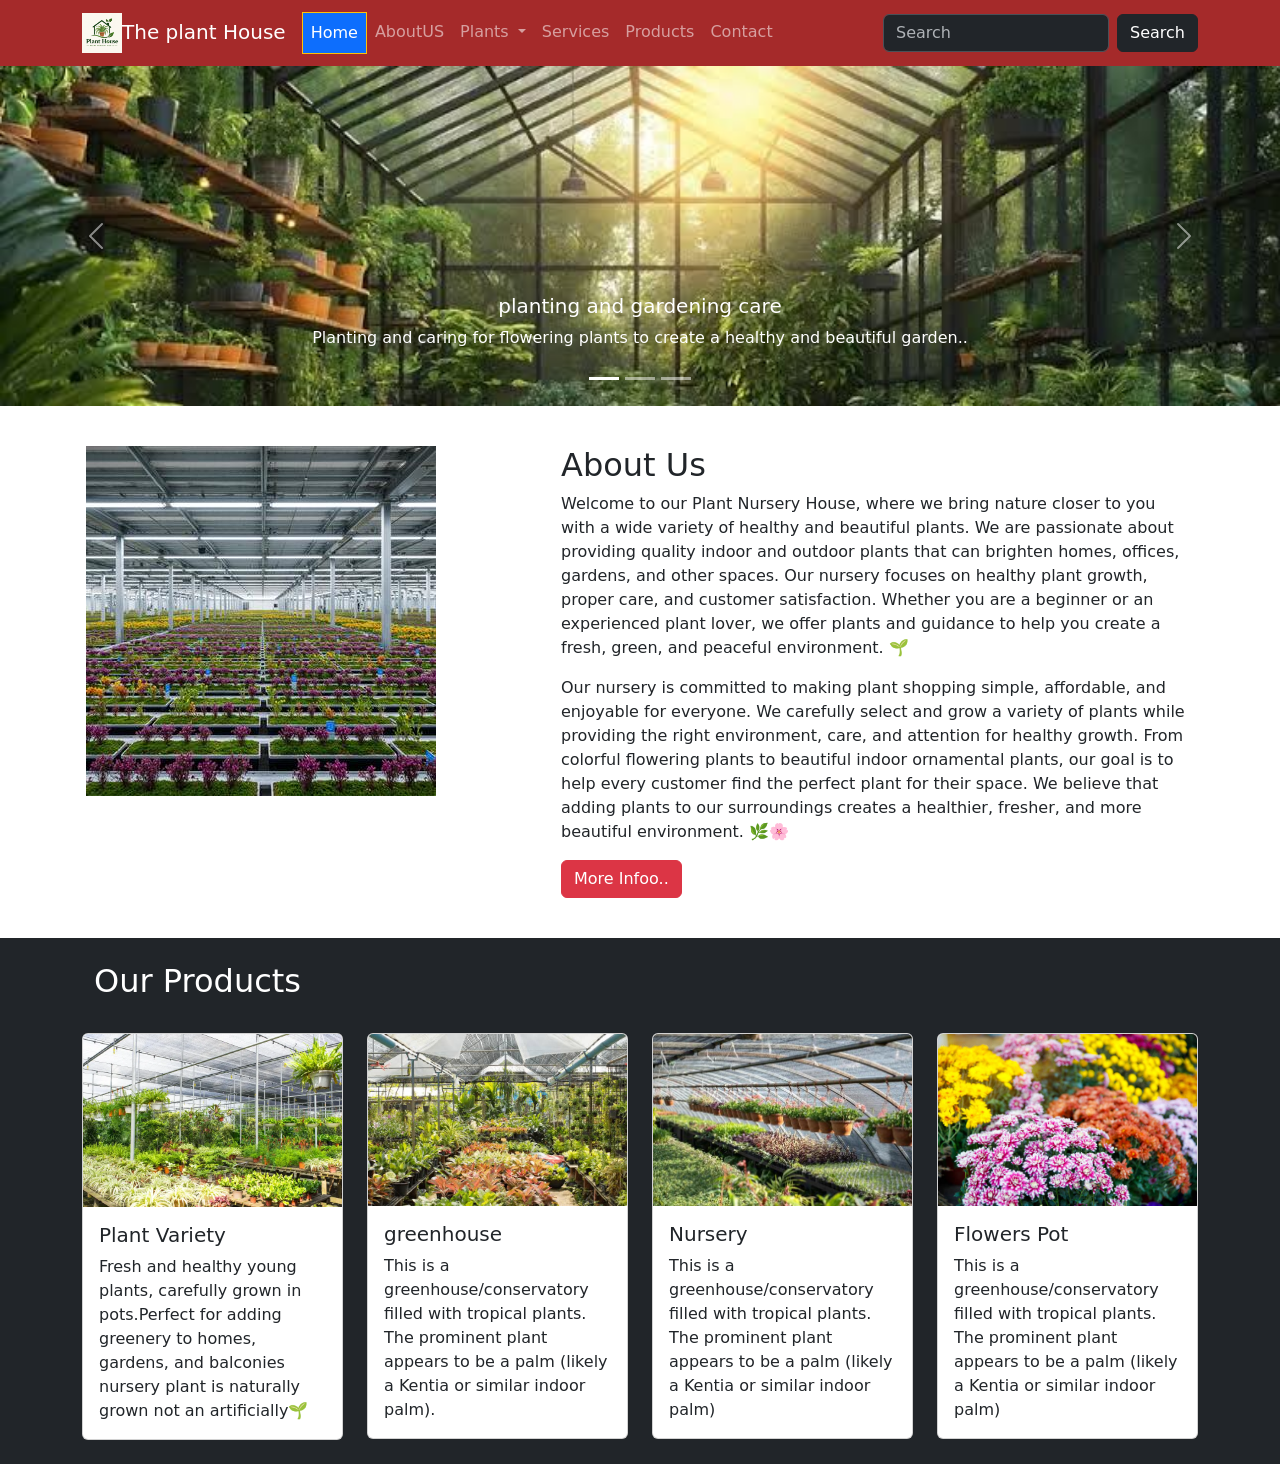
<file: index.html>
<!DOCTYPE html>
<html lang="en">
<head>
    <meta charset="UTF-8">
    <meta name="viewport" content="width=device-width, initial-scale=1.0">
    <title>Document</title>
    <link rel="stylesheet" href="style.css">
       <link href="https://cdn.jsdelivr.net/npm/bootstrap@5.3.8/dist/css/bootstrap.min.css" rel="stylesheet" integrity="sha384-sRIl4kxILFvY47J16cr9ZwB07vP4J8+LH7qKQnuqkuIAvNWLzeN8tE5YBujZqJLB" crossorigin="anonymous">
       <style>
        .bg-brown{
           background-color: brown;
        }
        .nav-item:hover{
            background-color: blue;
            border:2px solid white;

        }
       </style>
</head>
<body>
    <!-- Header Start -->
    <header>
        <nav class="navbar navbar-expand-lg bg-brown" data-bs-theme="dark">
  <div class="container">
    <a class="navbar-brand" href="#"><img src="images/plant logo1.png" alt="Plant" width="40" height="40">The plant House</a>
    <button class="navbar-toggler" type="button" data-bs-toggle="collapse" data-bs-target="#navbarSupportedContent" aria-controls="navbarSupportedContent" aria-expanded="false" aria-label="Toggle navigation">
      <span class="navbar-toggler-icon"></span>
    </button>
    <div class="collapse navbar-collapse" id="navbarSupportedContent">
      <ul class="navbar-nav me-auto mb-2 mb-lg-0">
        <li class="nav-item">
          <a class="nav-link active bg-primary border border-warning" aria-current="page" href="index.html">Home</a>
        </li>
        <li class="nav-item">
          <a class="nav-link" href="about.html">AboutUS</a>
        </li>
        <li class="nav-item dropdown">
          <a class="nav-link dropdown-toggle" href="#" role="button" data-bs-toggle="dropdown" aria-expanded="false">
            Plants
          </a>
          <ul class="dropdown-menu">
            <li><a class="dropdown-item" href="indoor.html">Indoor Plants</a></li>
            <li><a class="dropdown-item" href="outdoor.html">Outdoor Plants</a></li>
            <li><a class="dropdown-item" href="flowering.html">Flowering Plants</a></li>
            <li><a class="dropdown-item" href="plant_care.html">Plant Care</a></li>
            
          </ul>
        </li>
        <li class="nav-item">
          <a class="nav-link" href="services.html">Services</a>
        </li>
         <li class="nav-item">
          <a class="nav-link" href="products.html">Products</a>
        </li>
         <li class="nav-item">
          <a class="nav-link" href="contact.html">Contact</a>
        </li>
      </ul>
      <form class="d-flex" role="search">
        <input class="form-control me-2" type="search" placeholder="Search" aria-label="Search"/>
        <button class="btn btn-dark" type="submit">Search</button>
      </form>
    </div>
  </div>
</nav>
    </header>

    <!-- Header End -->
     <!-- Main Start -->
     <main>
        <!-- Slider Section Start -->
        <section>
          <div id="carouselExampleCaptions" class="carousel slide" >
  <div class="carousel-indicators">
    <button type="button" data-bs-target="#carouselExampleCaptions" data-bs-slide-to="0" class="active" aria-current="true" aria-label="Slide 1"></button>
    <button type="button" data-bs-target="#carouselExampleCaptions" data-bs-slide-to="1" aria-label="Slide 2"></button>
    <button type="button" data-bs-target="#carouselExampleCaptions" data-bs-slide-to="2" aria-label="Slide 3"></button>
  </div>
  <div class="carousel-inner">
    <div class="carousel-item ">
      <img src="images/plant baner6.jpg" class="d-block w-100" alt="slider1">
      <div class="carousel-caption d-none d-md-block">
        <h5 class="text-white">Decoration</h5>
        <p class="text-white">A beautiful collection of indoor plants arranged for natural home decoration. 🌿🪴</p>
      </div>
    </div>
    <div class="carousel-item active">
      <img src="images/plant baner1.jpg" class="d-block w-100" alt="slider2">
      <div class="carousel-caption d-none d-md-block">
        <h5 class="text-white">planting and gardening care</h5>
        <p class="text-white">Planting and caring for flowering plants to create a healthy and beautiful garden..</p>
      </div>
    </div>
    <div class="carousel-item">
      <img src="images/plant baner5.jpg" class="d-block w-100" alt="slider3">
      <div class="carousel-caption d-none d-md-block">
        <h5 class="text-white">Nursery 🌿</h5>
        <p class="text-white">A beautiful collection of healthy green and flowering plants growing in a vibrant nursery.” 🌿</p>
      </div>
    </div>
  </div>
  <button class="carousel-control-prev" type="button" data-bs-target="#carouselExampleCaptions" data-bs-slide="prev">
    <span class="carousel-control-prev-icon" aria-hidden="true"></span>
    <span class="visually-hidden">Previous</span>
  </button>
  <button class="carousel-control-next" type="button" data-bs-target="#carouselExampleCaptions" data-bs-slide="next">
    <span class="carousel-control-next-icon" aria-hidden="true"></span>
    <span class="visually-hidden">Next</span>
  </button>
</div>
        </section>
        <!-- Slider Section End -->
         <!-- About section start -->
         <section class="mt-4">
           <div class="container">
            <div class="row">
              <div class="col-md-5 p-3">
              <img src="images/plant2.jpg" class="img-fluid" alt="plant2">
              </div>
              <div class="col-md-7 p-3">
                <h2>About Us</h2>
                <p>Welcome to our Plant Nursery House, where we bring nature closer to you with a wide variety of healthy and beautiful plants. We are passionate about providing quality indoor and outdoor plants that can brighten homes, offices, gardens, and other spaces. Our nursery focuses on healthy plant growth, proper care, and customer satisfaction. Whether you are a beginner or an experienced plant lover, we offer plants and guidance to help you create a fresh, green, and peaceful environment. 🌱</p>
                <p>Our nursery is committed to making plant shopping simple, affordable, and enjoyable for everyone. We carefully select and grow a variety of plants while providing the right environment, care, and attention for healthy growth. From colorful flowering plants to beautiful indoor ornamental plants, our goal is to help every customer find the perfect plant for their space. We believe that adding plants to our surroundings creates a healthier, fresher, and more beautiful environment. 🌿🌸</p>
                <a href="about.html">
                  <button class="btn btn-danger">More Infoo..</button>
                </a>
              </div>
            </div>
           </div>
         </section>
         <!-- About Section End -->

          <!-- Product section Start -->
          <section class="mt-4 bg-dark">
            <div class="container pb-4">
              <div class="row">
                <h2 class="text-white p-4">Our Products</h2>
                <div class="col-md-3">
                  <div class="card">
                    <img src="images/plant rectangle2.webp" class="card-img-top" alt="plant2">
                      <div class="card-body">
                       <h5 class="card-title">Plant Variety</h5>
                      <p class="card-text">Fresh and healthy young plants, carefully grown in pots.Perfect for adding greenery to homes, gardens, and balconies nursery plant is naturally grown not an artificially🌱</p>
                 
                      </div>
                          </div>
                </div>
                <div class="col-md-3">
                  <div class="card">
                    <img src="images/plant rectangle 3.jpg" class="card-img-top" alt="greenhouse">
                    <div class="card-body">
                   <h5 class="card-title">greenhouse</h5>
                     <p class="card-text">This is a greenhouse/conservatory filled with tropical plants.
                          The prominent plant appears to be a palm (likely a Kentia or similar indoor palm).</p>
                  
                </div>
                </div>
                </div>
                <div class="col-md-3">
                  <div class="card">
                  <img src="images/plant rectangle4.jpg" class="card-img-top" alt="Nursery">
                 <div class="card-body">
                 <h5 class="card-title">Nursery</h5>
                  <p class="card-text">This is a greenhouse/conservatory filled with tropical plants.
                          The prominent plant appears to be a palm (likely a Kentia or similar indoor palm)</p>
                
                     </div>
                 </div>
                 </div>
                <div class="col-md-3">
                  <div class="card">
                  <img src="images/plant rectangle6.jpg" class="card-img-top" alt="Flowers Pots">
                 <div class="card-body">
                 <h5 class="card-title">Flowers Pot</h5>
                  <p class="card-text">This is a greenhouse/conservatory filled with tropical plants.
                          The prominent plant appears to be a palm (likely a Kentia or similar indoor palm)</p>
                
                   </div>
                </div>
              </div>
            </div>
          </section>
          <!-- Product Section End -->
     </main>
     <!-- Main End -->
     <script src="https://cdn.jsdelivr.net/npm/bootstrap@5.3.8/dist/js/bootstrap.bundle.min.js" integrity="sha384-FKyoEForCGlyvwx9Hj09JcYn3nv7wiPVlz7YYwJrWVcXK/BmnVDxM+D2scQbITxI" crossorigin="anonymous"></script>
</body>
</html>
</file>
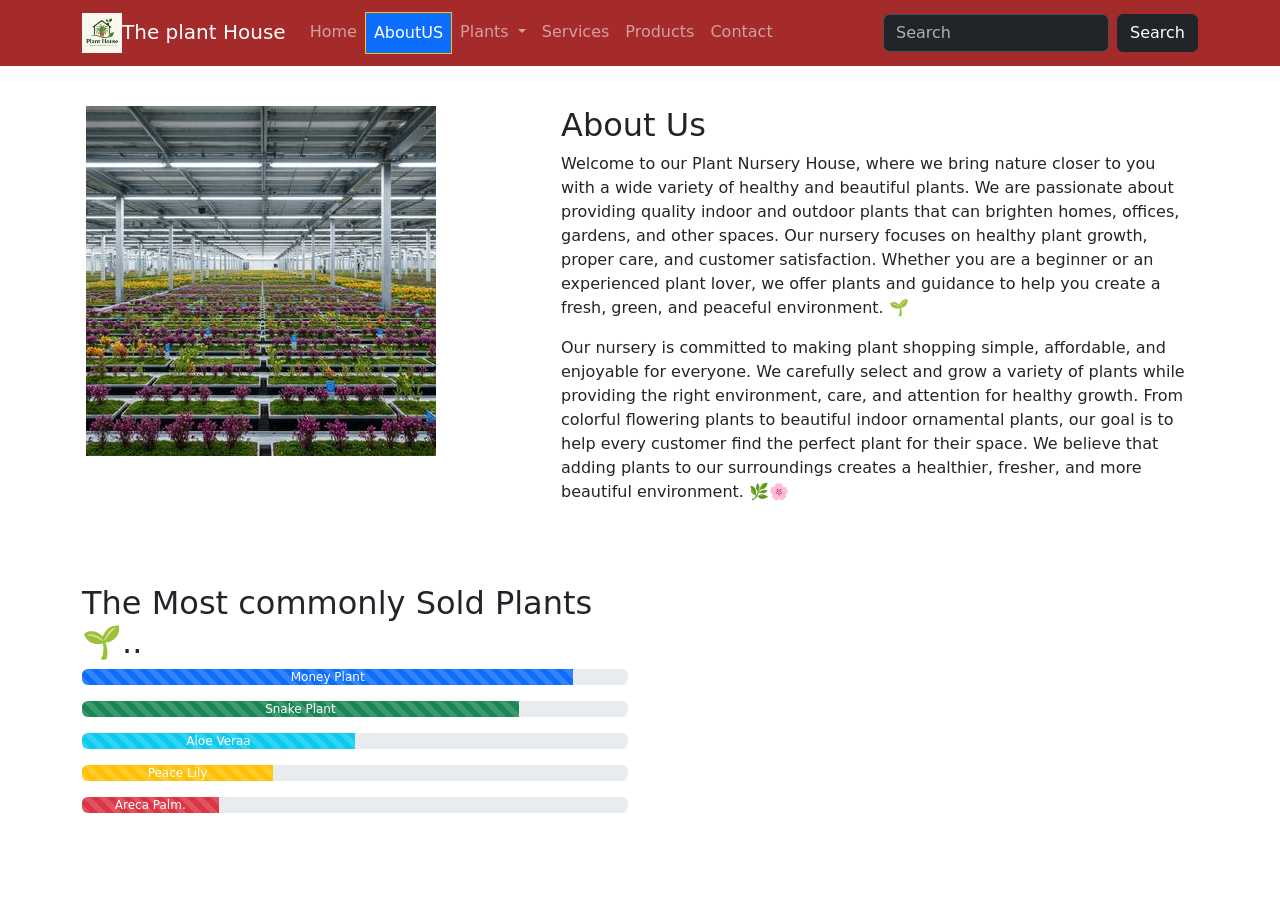
<file: about.html>
<!DOCTYPE html>
<html lang="en">
<head>
    <meta charset="UTF-8">
    <meta name="viewport" content="width=device-width, initial-scale=1.0">
    <title>Document</title>
       <link href="https://cdn.jsdelivr.net/npm/bootstrap@5.3.8/dist/css/bootstrap.min.css" rel="stylesheet" integrity="sha384-sRIl4kxILFvY47J16cr9ZwB07vP4J8+LH7qKQnuqkuIAvNWLzeN8tE5YBujZqJLB" crossorigin="anonymous">
       <style>
        .bg-brown{
           background-color: brown;
        }
        .nav-item:hover{
            background-color: blue;
            border:2px solid white;

        }
       </style>
</head>
<body>
    <!-- Header Start -->
    <header>
        <nav class="navbar navbar-expand-lg bg-brown" data-bs-theme="dark">
  <div class="container">
    <a class="navbar-brand" href="#"><img src="images/plant logo1.png" alt="Plant" width="40" height="40">The plant House</a>
    <button class="navbar-toggler" type="button" data-bs-toggle="collapse" data-bs-target="#navbarSupportedContent" aria-controls="navbarSupportedContent" aria-expanded="false" aria-label="Toggle navigation">
      <span class="navbar-toggler-icon"></span>
    </button>
    <div class="collapse navbar-collapse" id="navbarSupportedContent">
      <ul class="navbar-nav me-auto mb-2 mb-lg-0">
        <li class="nav-item">
          <a class="nav-link " aria-current="page" href="index.html">Home</a>
        </li>
        <li class="nav-item">
          <a class="nav-link active bg-primary border border-warning" href="about.html">AboutUS</a>
        </li>
        <li class="nav-item dropdown">
          <a class="nav-link dropdown-toggle" href="#" role="button" data-bs-toggle="dropdown" aria-expanded="false">
            Plants
          </a>
          <ul class="dropdown-menu">
            <li><a class="dropdown-item" href="indoor.html">Indoor Plants</a></li>
            <li><a class="dropdown-item" href="outdoor.html">Outdoor Plants</a></li>
            <li><a class="dropdown-item" href="flowering.html">Flowering Plants</a></li>
            <li><a class="dropdown-item" href="plant_care.html">Plant Care</a></li>
            
          </ul>
        </li>
        <li class="nav-item">
          <a class="nav-link" href="services.html">Services</a>
        </li>
         <li class="nav-item">
          <a class="nav-link" href="products.html">Products</a>
        </li>
         <li class="nav-item">
          <a class="nav-link" href="contact.html">Contact</a>
        </li>
      </ul>
      <form class="d-flex" role="search">
        <input class="form-control me-2" type="search" placeholder="Search" aria-label="Search"/>
        <button class="btn btn-dark" type="submit">Search</button>
      </form>
    </div>
  </div>
</nav>
    </header>

    <!-- Header End -->
     <!-- Main Start -->
     <main>
      <!-- About Section Start -->
         <section class="mt-4">
           <div class="container">
            <div class="row">
              <div class="col-md-5 p-3">
              <img src="images/plant2.jpg" class="img-fluid" alt="plant2">
              </div>
              <div class="col-md-7 p-3">
                <h2>About Us</h2>
                <p>Welcome to our Plant Nursery House, where we bring nature closer to you with a wide variety of healthy and beautiful plants. We are passionate about providing quality indoor and outdoor plants that can brighten homes, offices, gardens, and other spaces. Our nursery focuses on healthy plant growth, proper care, and customer satisfaction. Whether you are a beginner or an experienced plant lover, we offer plants and guidance to help you create a fresh, green, and peaceful environment. 🌱</p>
                <p>Our nursery is committed to making plant shopping simple, affordable, and enjoyable for everyone. We carefully select and grow a variety of plants while providing the right environment, care, and attention for healthy growth. From colorful flowering plants to beautiful indoor ornamental plants, our goal is to help every customer find the perfect plant for their space. We believe that adding plants to our surroundings creates a healthier, fresher, and more beautiful environment. 🌿🌸</p>
               
              </div>
            </div>
           </div>
         </section>
         <!-- About Section End  -->

         <!-- percentage Section Start -->
          <section class="mt-5">
            <div class="container">
              <div class="row">
                <di class="col-md-6">
                  <h2>The Most commonly Sold Plants 🌱..</h2>
                             <div class="progress mb-3" role="progressbar" aria-label="Default striped example" aria-valuenow="10" aria-valuemin="0" aria-valuemax="100">
                                <div class="progress-bar progress-bar-striped" style="width:90%">Money Plant</div>
                              </div>
                              <div class="progress mb-3" role="progressbar" aria-label="Success striped example" aria-valuenow="25" aria-valuemin="0" aria-valuemax="100">
                                <div class="progress-bar progress-bar-striped bg-success" style="width:80%">Snake Plant</div>
                              </div>
                              <div class="progress mb-3" role="progressbar" aria-label="Info striped example" aria-valuenow="50" aria-valuemin="0" aria-valuemax="100">
                                <div class="progress-bar progress-bar-striped bg-info" style="width: 50%">Aloe Veraa</div>
                              </div>
                              <div class="progress mb-3" role="progressbar" aria-label="Warning striped example" aria-valuenow="75" aria-valuemin="0" aria-valuemax="100">
                                <div class="progress-bar progress-bar-striped bg-warning" style="width:35%">Peace Lily</div>
                              </div>
                              <div class="progress mb-3" role="progressbar" aria-label="Danger striped example" aria-valuenow="100" aria-valuemin="0" aria-valuemax="100">
                                <div class="progress-bar progress-bar-striped bg-danger" style="width:25%">Areca Palm.</div>
                              </div>  
                </di>
                <di class="col-md-6"></di>
              </div>
            </div>
          </section>
           <!-- percentage section End -->
     </main>
     <!-- Main End -->
     <script src="https://cdn.jsdelivr.net/npm/bootstrap@5.3.8/dist/js/bootstrap.bundle.min.js" integrity="sha384-FKyoEForCGlyvwx9Hj09JcYn3nv7wiPVlz7YYwJrWVcXK/BmnVDxM+D2scQbITxI" crossorigin="anonymous"></script>
</body>
</html>
</file>
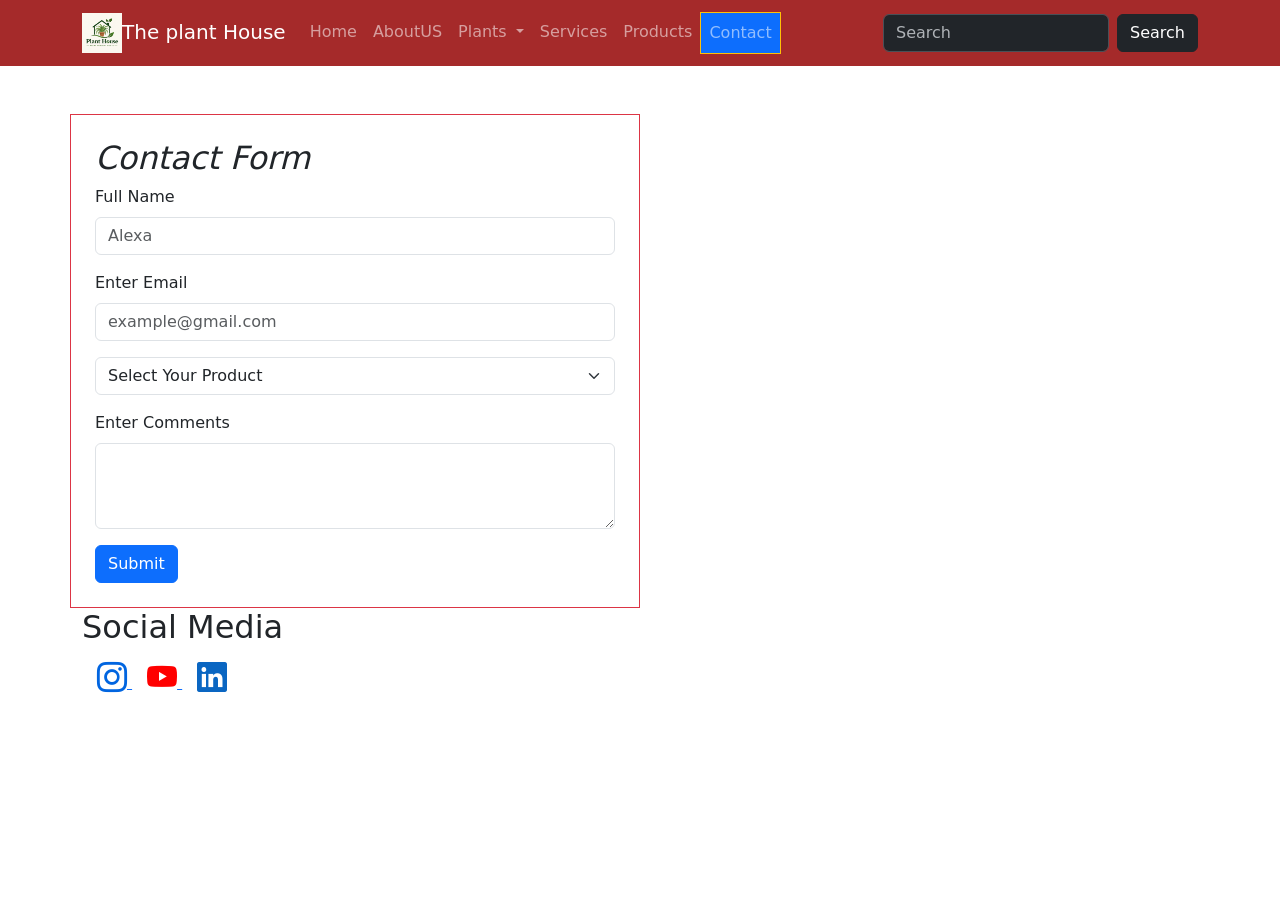
<file: contact.html>
<!DOCTYPE html>
<html lang="en">
<head>
    <meta charset="UTF-8">
    <meta name="viewport" content="width=device-width, initial-scale=1.0">
    <title>Document</title>
   <link href="https://cdn.jsdelivr.net/npm/bootstrap@5.3.8/dist/css/bootstrap.min.css" rel="stylesheet" integrity="sha384-sRIl4kxILFvY47J16cr9ZwB07vP4J8+LH7qKQnuqkuIAvNWLzeN8tE5YBujZqJLB" crossorigin="anonymous">
   <link rel="stylesheet" href="https://cdn.jsdelivr.net/npm/bootstrap-icons@1.13.1/font/bootstrap-icons.min.css">
   <style>
        .bg-brown{
           background-color: brown;
        }
        .nav-item:hover{
            background-color: blue;
            border:2px solid white;

        }
        .social{
            font-size:30px;
            margin-left: 15px;
        }
        .bi-youtube{
            color:red;
        }
        .bi-instagram{
            color:#0165e0;
        }
       .bi-linkedin{
        color:#0A66C2;
         margin-left: 15px;
          font-size:30px;
       }
       </style>
</head>
<body>
     <!-- Header Start -->
    <header>
        <nav class="navbar navbar-expand-lg bg-brown" data-bs-theme="dark">
  <div class="container">
    <a class="navbar-brand" href="#"><img src="images/plant logo1.png" alt="Plant" width="40" height="40">The plant House</a>
    <button class="navbar-toggler" type="button" data-bs-toggle="collapse" data-bs-target="#navbarSupportedContent" aria-controls="navbarSupportedContent" aria-expanded="false" aria-label="Toggle navigation">
      <span class="navbar-toggler-icon"></span>
    </button>
    <div class="collapse navbar-collapse" id="navbarSupportedContent">
      <ul class="navbar-nav me-auto mb-2 mb-lg-0">
        <li class="nav-item">
          <a class="nav-link " aria-current="page" href="index.html">Home</a>
        </li>
        <li class="nav-item">
          <a class="nav-link" href="about.html">AboutUS</a>
        </li>
        <li class="nav-item dropdown">
          <a class="nav-link dropdown-toggle" href="#" role="button" data-bs-toggle="dropdown" aria-expanded="false">
            Plants
          </a>
          <ul class="dropdown-menu">
            <li><a class="dropdown-item" href="indoor.html">Indoor Plants</a></li>
            <li><a class="dropdown-item" href="outdoor.html">Outdoor Plants</a></li>
            <li><a class="dropdown-item" href="flowering.html">Flowering Plants</a></li>
            <li><a class="dropdown-item" href="plant_care.html">Plant Care</a></li>
            
          </ul>
        </li>
        <li class="nav-item">
          <a class="nav-link" href="services.html">Services</a>
        </li>
         <li class="nav-item">
          <a class="nav-link" href="products.html">Products</a>
        </li>
         <li class="nav-item active bg-primary border border-warning">
          <a class="nav-link" href="contact.html">Contact</a>
        </li>
      </ul>
      <form class="d-flex" role="search">
        <input class="form-control me-2" type="search" placeholder="Search" aria-label="Search"/>
        <button class="btn btn-dark" type="submit">Search</button>
      </form>
    </div>
  </div>
</nav>
    </header>

    <!-- Header End -->
     <!-- Main Section Start -->
     <main>
        <!-- Contact Section Start -->
       <section class="mt-5">
        <div class="container">
            <div class="row">
                <div class="col-md-6 border border-danger p-4">
                    <h2><i>Contact Form</i></h2>
                    <form>
                    <div class="mb-3">
                    <label for="exampleFormControlInput1" class="form-label">Full Name</label>
                   <input type="text" class="form-control" id="exampleFormControlInput1" placeholder="Alexa">
                   </div>
                   <div class="mb-3">
                    <label for="exampleFormControlInput1" class="form-label"> Enter Email</label>
                   <input type="email" class="form-control" id="exampleFormControlInput1" placeholder="example@gmail.com">
                   </div>
                   <div class="mb-3">
                          <select class="form-select" aria-label="Default select example">
                          <option selected>Select Your Product</option>
                          <option value="1">One</option>
                          <option value="2">Two</option>
                          <option value="3">Three</option>
                          </select>
                   </div>
                   <div class="mb-3">
                      <label for="exampleFormControlTextarea1" class="form-label">Enter Comments</label>
                      <textarea class="form-control" id="exampleFormControlTextarea1" rows="3"></textarea>
                    </div>
                    <button type="button" class="btn btn-primary">Submit</button>
                    </form>
                </div>
                <div class="col-md-6">
                    <iframe src="https://www.google.com/maps/embed?pb=!1m18!1m12!1m3!1d121047.19027289952!2d73.64435444335936!3d18.541339000000008!2m3!1f0!2f0!3f0!3m2!1i1024!2i768!4f13.1!3m3!1m2!1s0x3bc2bfe7a4e7701f%3A0xecf87095541921bc!2sAlpine%20Greens%20Plants%20Nursery!5e0!3m2!1sen!2sin!4v1788991878065!5m2!1sen!2sin" width="100%" height="450" style="border:0;" allowfullscreen="" loading="lazy" referrerpolicy="strict-origin-when-cross-origin"></iframe>
                </div>
            </div>
        </div>
       </section>
       <!-- Contact Section End -->

        <section class="mb-5">
          <div class="container">
            <div class="row">
                <div class="col-md-4">
                   <h2>Social Media</h2>
                   <a href="https://www.instagram.com/sachitanand__441/" target="_blank"><i class="bi bi-instagram social"></i>
                    </a>
                     <a href="https://www.youtube.com/" target="_blank"><i class="bi bi-youtube social"></i>
                    </a>
                    <a href=https://www.linkedin.com/in/sachitanand-ambulgekar-6a97a2281/ target="_blank"><i class="bi bi-linkedin"></i>
                    </a>
                    
                </div>
                <div class="col-md-4"></div>
                <div class="col-md-4"></div>
            </div>
          </div>
        </section>

     </main>
     <!-- Main section End -->
     <script src="https://cdn.jsdelivr.net/npm/bootstrap@5.3.8/dist/js/bootstrap.bundle.min.js" integrity="sha384-FKyoEForCGlyvwx9Hj09JcYn3nv7wiPVlz7YYwJrWVcXK/BmnVDxM+D2scQbITxI" crossorigin="anonymous"></script>
</body>
</html>
</file>
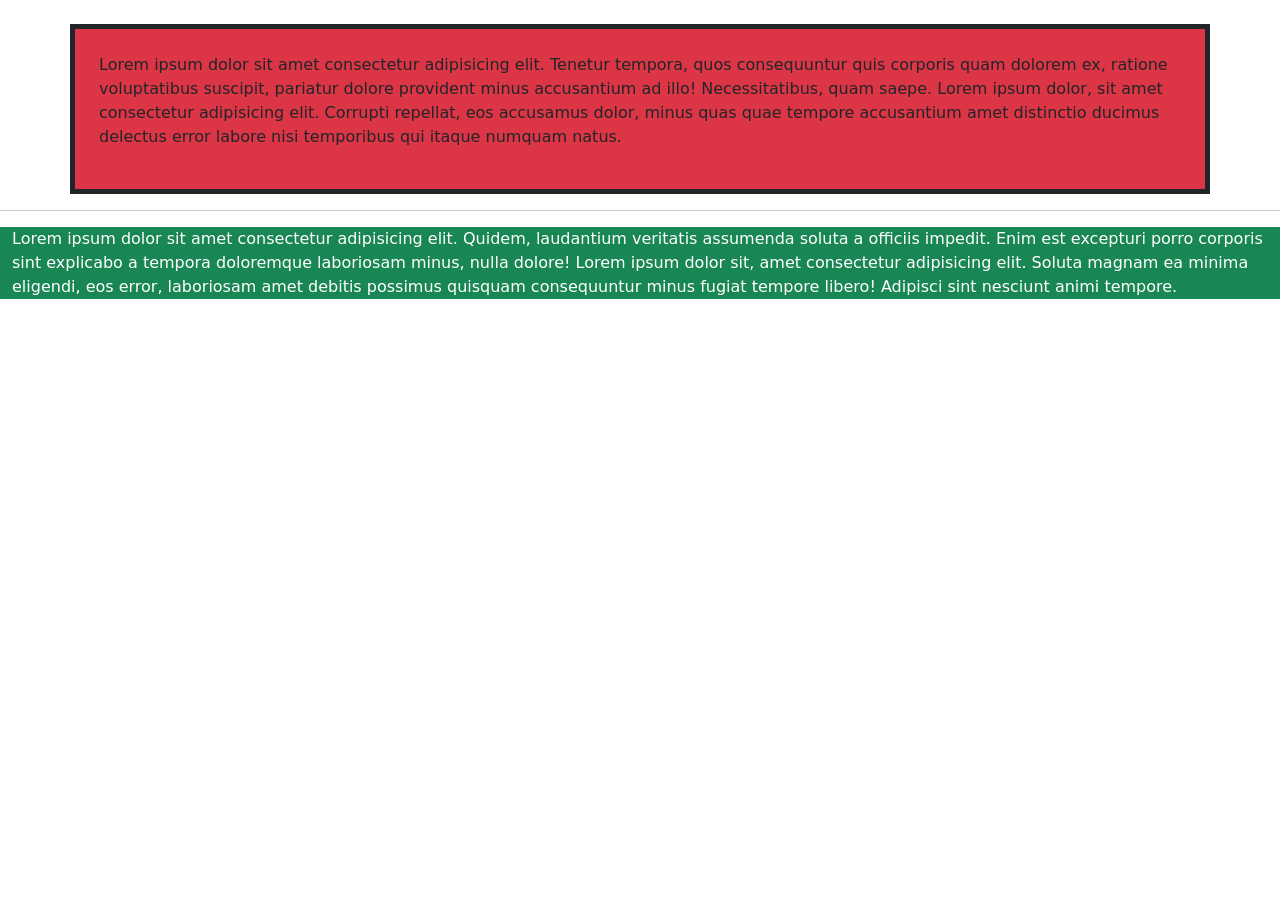
<file: container.html>
<!doctype html>
<html lang="en">
  <head>
    <meta charset="utf-8">
    <meta name="viewport" content="width=device-width, initial-scale=1">
    <title>Bootstrap demo</title>
    <link href="https://cdn.jsdelivr.net/npm/bootstrap@5.3.8/dist/css/bootstrap.min.css" rel="stylesheet" integrity="sha384-sRIl4kxILFvY47J16cr9ZwB07vP4J8+LH7qKQnuqkuIAvNWLzeN8tE5YBujZqJLB" crossorigin="anonymous">
  </head>
  <body>
    <!-- container example -->
   <div class="container bg-danger mt-4 p-4 border border-dark border-5"><p>Lorem ipsum dolor sit amet consectetur adipisicing elit. Tenetur tempora, quos consequuntur quis corporis quam dolorem ex, ratione voluptatibus suscipit, pariatur dolore provident minus accusantium ad illo! Necessitatibus, quam saepe. Lorem ipsum dolor, sit amet consectetur adipisicing elit. Corrupti repellat, eos accusamus dolor, minus quas quae tempore accusantium amet distinctio ducimus delectus error labore nisi temporibus qui itaque numquam natus.</p></div>
   <hr>
   
   <!-- container-fluid example -->
   <div class="container-fluid bg-success text-white">
    <p>Lorem ipsum dolor sit amet consectetur adipisicing elit. Quidem, laudantium veritatis assumenda soluta a officiis impedit. Enim est excepturi porro corporis sint explicabo a tempora doloremque laboriosam minus, nulla dolore! Lorem ipsum dolor sit, amet consectetur adipisicing elit. Soluta magnam ea minima eligendi, eos error, laboriosam amet debitis possimus quisquam consequuntur minus fugiat tempore libero! Adipisci sint nesciunt animi tempore.</p>
   </div>
    <script src="https://cdn.jsdelivr.net/npm/bootstrap@5.3.8/dist/js/bootstrap.bundle.min.js" integrity="sha384-FKyoEForCGlyvwx9Hj09JcYn3nv7wiPVlz7YYwJrWVcXK/BmnVDxM+D2scQbITxI" crossorigin="anonymous"></script>
  </body>
</html>
</file>
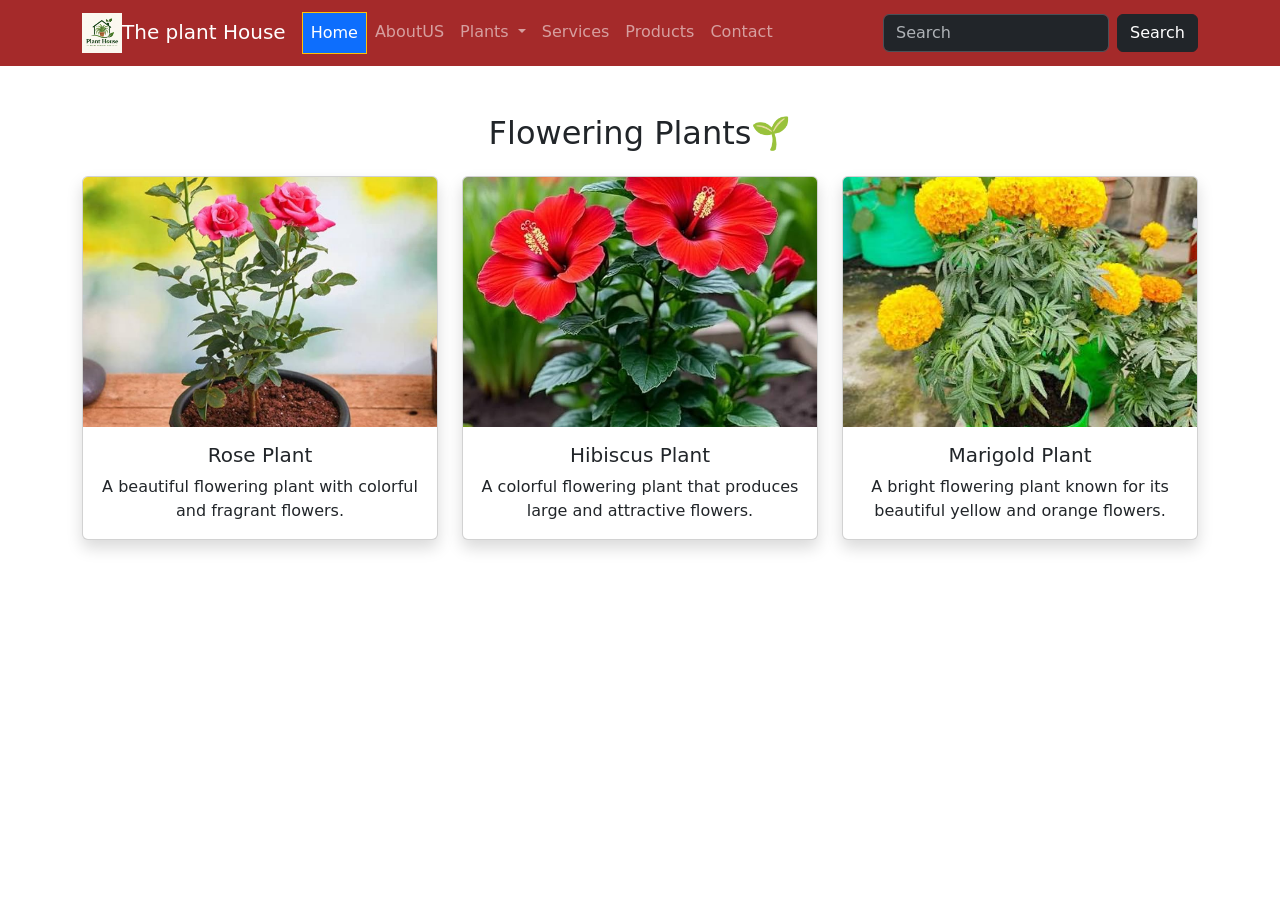
<file: flowering.html>
<!DOCTYPE html>
<html lang="en">
<head>
    <meta charset="UTF-8">
    <meta name="viewport" content="width=device-width, initial-scale=1.0">
    <title>Flowering Plants</title>

    <link href="https://cdn.jsdelivr.net/npm/bootstrap@5.3.8/dist/css/bootstrap.min.css" rel="stylesheet">

    <style>
        .card-img-top {
            height: 250px;
            object-fit: cover;
        }

        .card {
            transition: 0.3s;
        }

        .card:hover {
            transform: translateY(-5px);
        }
        .bg-brown{
           background-color: brown;
        }
        .nav-item:hover{
            background-color: blue;
            border:2px solid white;

        }
    </style>
</head>

<body>
      <!-- Header Start -->
    <header>
        <nav class="navbar navbar-expand-lg bg-brown" data-bs-theme="dark">
  <div class="container">
    <a class="navbar-brand" href="#"><img src="images/plant logo1.png" alt="Plant" width="40" height="40">The plant House</a>
    <button class="navbar-toggler" type="button" data-bs-toggle="collapse" data-bs-target="#navbarSupportedContent" aria-controls="navbarSupportedContent" aria-expanded="false" aria-label="Toggle navigation">
      <span class="navbar-toggler-icon"></span>
    </button>
    <div class="collapse navbar-collapse" id="navbarSupportedContent">
      <ul class="navbar-nav me-auto mb-2 mb-lg-0">
        <li class="nav-item">
          <a class="nav-link active bg-primary border border-warning" aria-current="page" href="index.html">Home</a>
        </li>
        <li class="nav-item">
          <a class="nav-link" href="about.html">AboutUS</a>
        </li>
        <li class="nav-item dropdown">
          <a class="nav-link dropdown-toggle" href="#" role="button" data-bs-toggle="dropdown" aria-expanded="false">
            Plants
          </a>
          <ul class="dropdown-menu">
            <li><a class="dropdown-item" href="indoor.html">Indoor Plants</a></li>
            <li><a class="dropdown-item" href="outdoor.html">Outdoor Plants</a></li>
            <li><a class="dropdown-item" href="flowering.html">Flowering Plants</a></li>
            <li><a class="dropdown-item" href="plant_care.html">Plant Care</a></li>
            
          </ul>
        </li>
        <li class="nav-item">
          <a class="nav-link" href="services.html">Services</a>
        </li>
         <li class="nav-item">
          <a class="nav-link" href="products.html">Products</a>
        </li>
         <li class="nav-item">
          <a class="nav-link" href="contact.html">Contact</a>
        </li>
      </ul>
      <form class="d-flex" role="search">
        <input class="form-control me-2" type="search" placeholder="Search" aria-label="Search"/>
        <button class="btn btn-dark" type="submit">Search</button>
      </form>
    </div>
  </div>
</nav>
    </header>

    <!-- Header End -->
<div class="container mt-5">

    <h2 class="text-center mb-4"> Flowering Plants🌱</h2>

    <div class="row g-4">

        <!-- Rose -->
        <div class="col-md-4">
            <div class="card shadow">
                <img src="images/rose plant1.jpg"
                     class="card-img-top"
                     alt="Rose Plant">

                <div class="card-body text-center">
                    <h5 class="card-title">Rose Plant</h5>
                    <p class="card-text">
                        A beautiful flowering plant with colorful and fragrant flowers.
                    </p>
                </div>
            </div>
        </div>

        <!-- Hibiscus -->
        <div class="col-md-4">
            <div class="card shadow">
                <img src="images/hibiscus plant 1.jpg"
                     class="card-img-top"
                     alt="Hibiscus Plant">

                <div class="card-body text-center">
                    <h5 class="card-title">Hibiscus Plant</h5>
                    <p class="card-text">
                        A colorful flowering plant that produces large and attractive flowers.
                    </p>
                </div>
            </div>
        </div>

        <!-- Marigold -->
        <div class="col-md-4">
            <div class="card shadow">
                <img src="images/marigold plant 1.jpg"
                     class="card-img-top"
                     alt="Marigold Plant">

                <div class="card-body text-center">
                    <h5 class="card-title">Marigold Plant</h5>
                    <p class="card-text">
                        A bright flowering plant known for its beautiful yellow and orange flowers.
                    </p>
                </div>
            </div>
        </div>

    </div>
</div>

<script src="https://cdn.jsdelivr.net/npm/bootstrap@5.3.8/dist/js/bootstrap.bundle.min.js"></script>

</body>
</html>
</file>
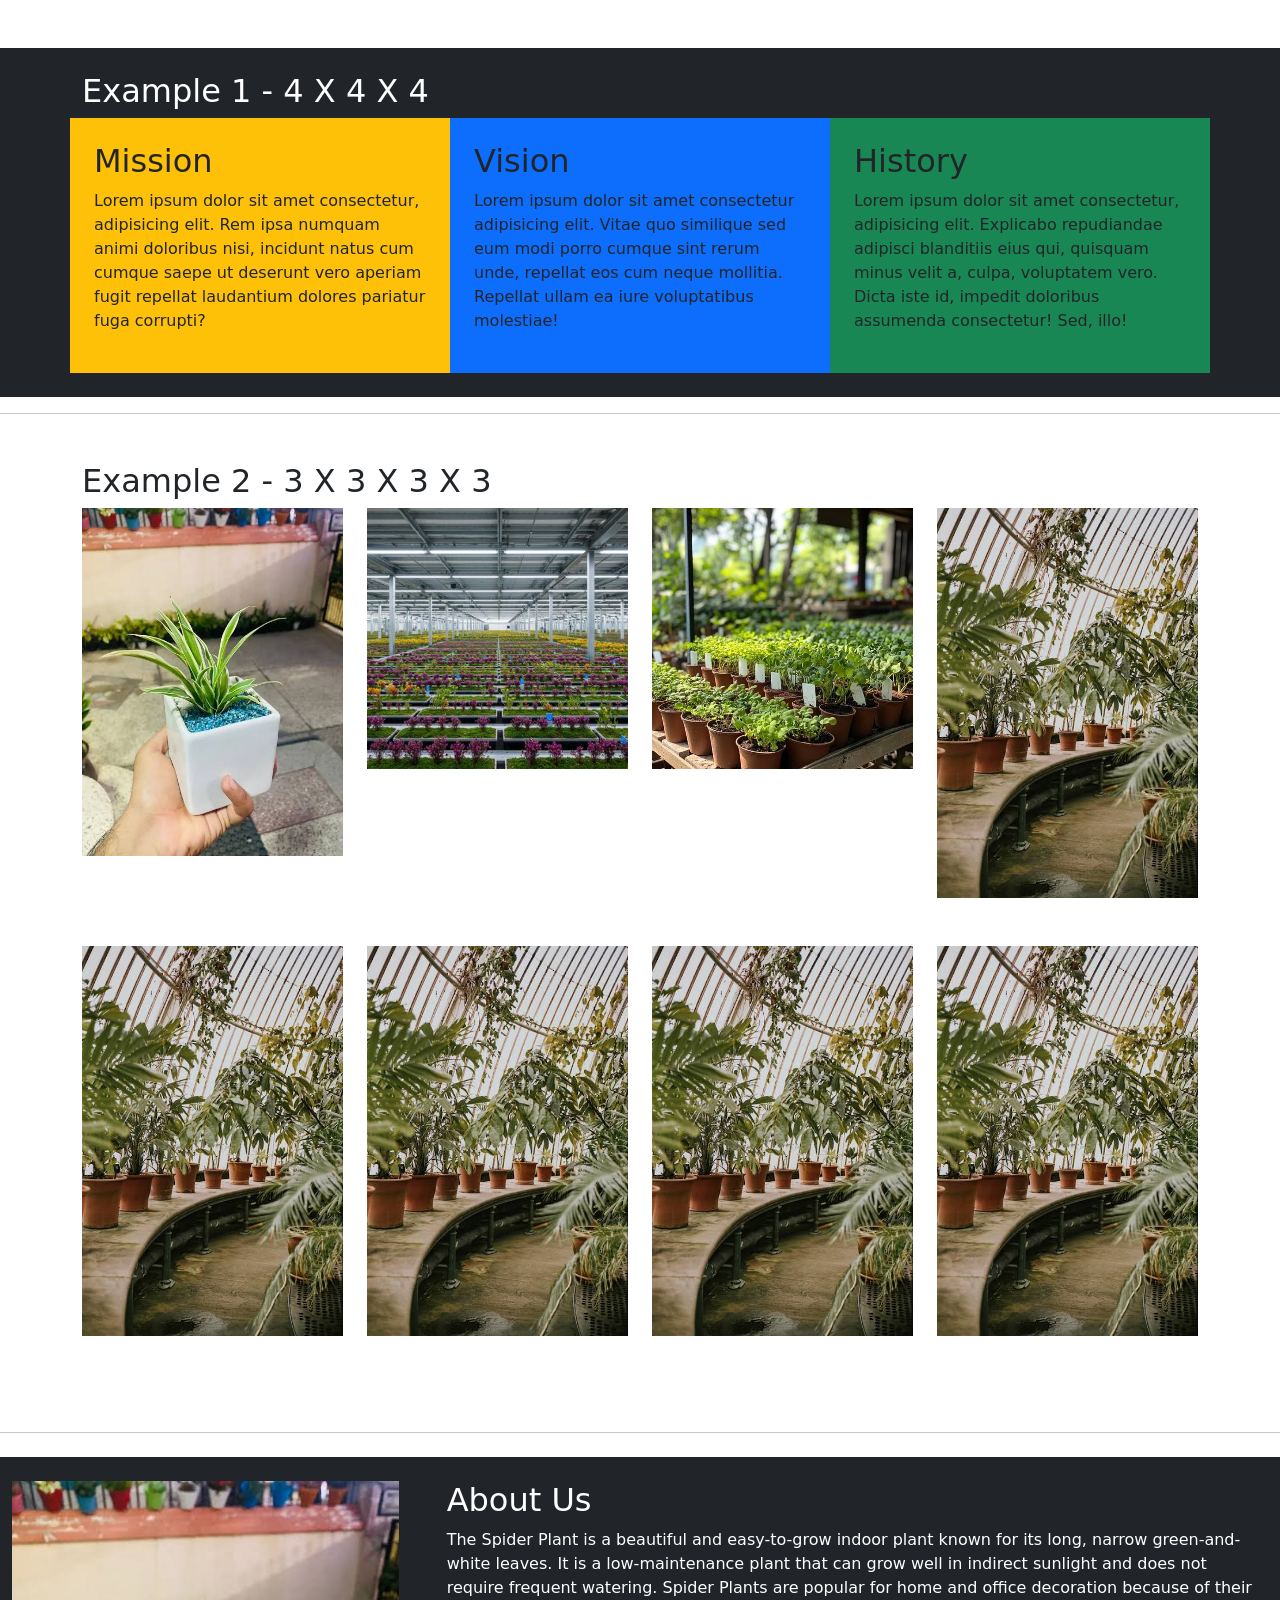
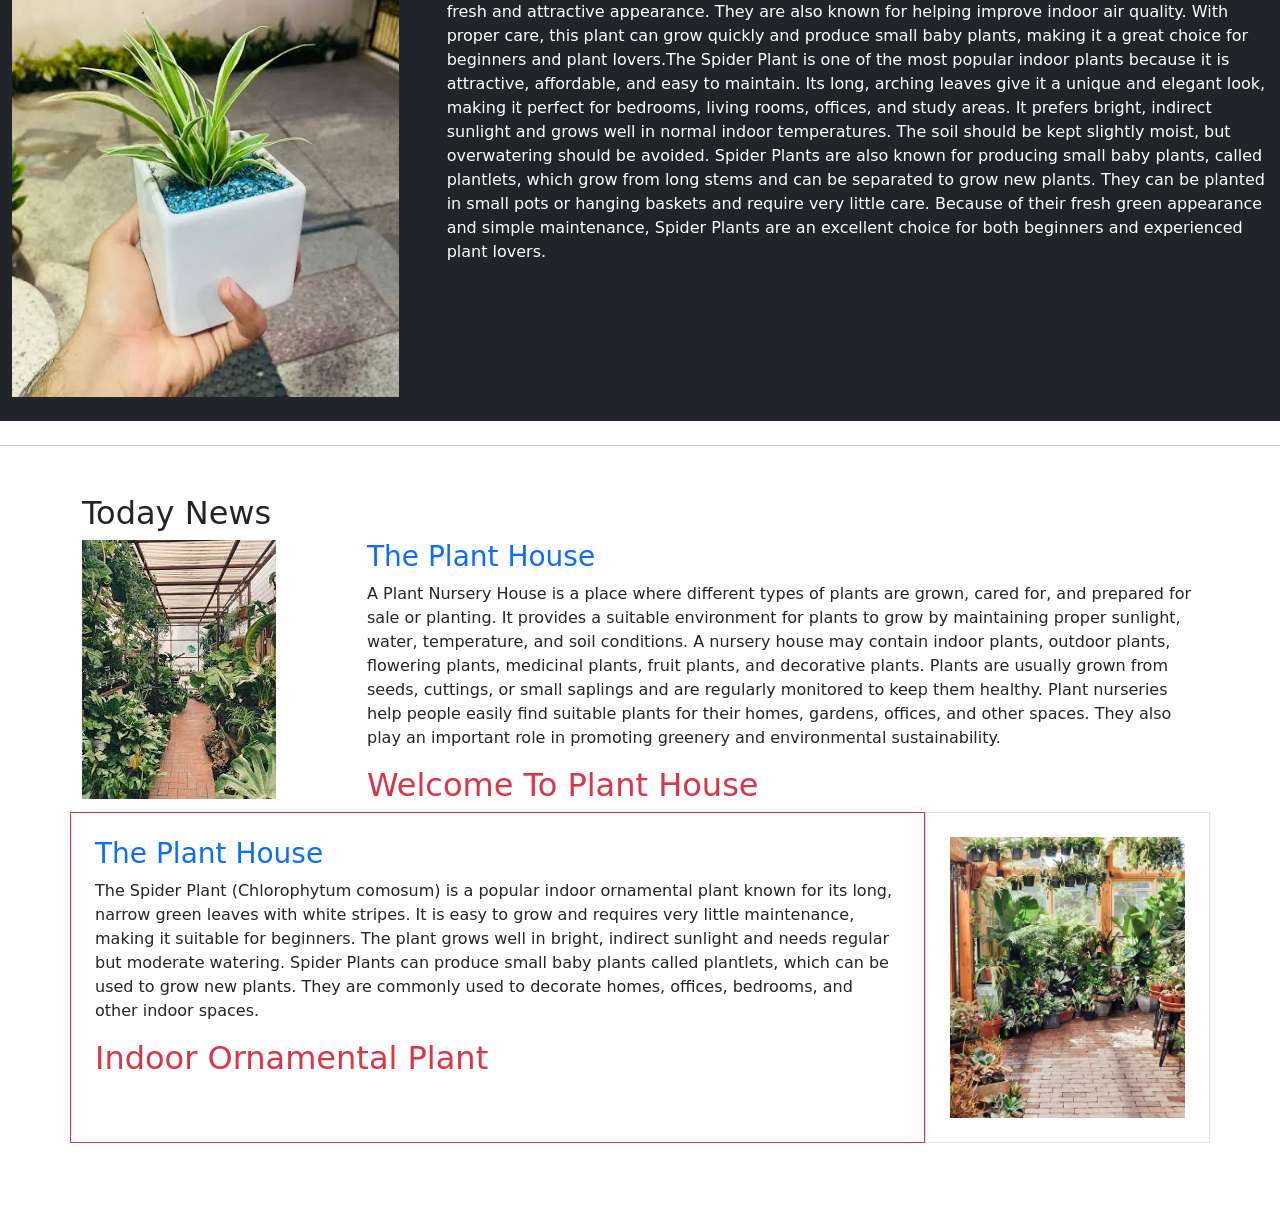
<file: grid_system.html>
<!doctype html>
<html lang="en">
  <head>
    <meta charset="utf-8">
    <meta name="viewport" content="width=device-width, initial-scale=1">
    <title>Bootstrap demo</title>
    <link href="https://cdn.jsdelivr.net/npm/bootstrap@5.3.8/dist/css/bootstrap.min.css" rel="stylesheet" integrity="sha384-sRIl4kxILFvY47J16cr9ZwB07vP4J8+LH7qKQnuqkuIAvNWLzeN8tE5YBujZqJLB" crossorigin="anonymous">
  </head>
  <body>
    <!-- Example 1 Start -->
    <section class="mt-5 bg-dark p-4">
        <div class="container">
            <div class="row">
                <h2 class="text-white">Example 1 - 4 X 4 X 4</h2>
              <div class="col-md-4 bg-warning p-4">
                <h2>Mission</h2>
                <p>Lorem ipsum dolor sit amet consectetur, adipisicing elit. Rem ipsa numquam animi doloribus nisi, incidunt natus cum cumque saepe ut deserunt vero aperiam fugit repellat laudantium dolores pariatur fuga corrupti?</p>
              </div>
              <div class="col-md-4 bg-primary p-4">
                <h2>Vision</h2>
                <p>Lorem ipsum dolor sit amet consectetur adipisicing elit. Vitae quo similique sed eum modi porro cumque sint rerum unde, repellat eos cum neque mollitia. Repellat ullam ea iure voluptatibus molestiae!</p>
              </div>
              <div class="col-md-4 bg-success p-4">
                <h2>History</h2>
                <p>Lorem ipsum dolor sit amet consectetur, adipisicing elit. Explicabo repudiandae adipisci blanditiis eius qui, quisquam minus velit a, culpa, voluptatem vero. Dicta iste id, impedit doloribus assumenda consectetur! Sed, illo!</p>
              </div>
            </div>

        </div>
    </section>
    <!-- Example 1 End -->
     <hr>
     <!-- Example 1 Start -->
     <section class="mt-5 mb-5">
        <div class="container">
            <div class="row">
                <h2>Example 2 - 3 X 3 X 3 X 3</h2>
                <div class="col-md-3 mb-5">
                    <img src="images/plant1.jpg" class="img-fluid" alt="plant 1">
                </div>
                <div class="col-md-3 mb-5">
                    <img src="images/plant2.jpg" class="img-fluid" alt="plant 2">
                </div>
                <div class="col-md-3 mb-5">
                    <img src="images/plant3.jpg" class="img-fluid"alt="plant 3">
                </div>
                <div class="col-md-3 mb-5">
                    <img src="images/plant4.jpg" class="img-fluid"alt="plant 4">
                </div>
                <div class="col-md-3 mb-5">
                    <img src="images/plant4.jpg" class="img-fluid"alt="plant 4"></div>
                <div class="col-md-3 mb-5">
                    <img src="images/plant4.jpg" class="img-fluid"alt="plant 4"></div>
                <div class="col-md-3 mb-5">
                    <img src="images/plant4.jpg" class="img-fluid"alt="plant 4"></div>
                <div class="col-md-3 mb-5">
                    <img src="images/plant4.jpg" class="img-fluid"alt="plant 4"></div>
            </div>
        </div>
        
     </section>
     <!-- Example 2 End -->
      <hr>
      <!-- Example 3 Start -->
      <section class="mt-4 mb-4 bg-dark text-white">
        <div class="conatinar">
            <div class="row">
               
                <div class="col-md-4 p-4">
                    <img src="images/plant1.jpg" class="img-fluid" alt="plant 1">
                </div>
                <div class="col-md-8 p-4">
                       <h2>About Us</h2>
                       <p>The Spider Plant is a beautiful and easy-to-grow indoor plant known for its long, narrow green-and-white leaves. It is a low-maintenance plant that can grow well in indirect sunlight and does not require frequent watering. Spider Plants are popular for home and office decoration because of their fresh and attractive appearance. They are also known for helping improve indoor air quality. With proper care, this plant can grow quickly and produce small baby plants, making it a great choice for beginners and plant lovers.The Spider Plant is one of the most popular indoor plants because it is attractive, affordable, and easy to maintain. Its long, arching leaves give it a unique and elegant look, making it perfect for bedrooms, living rooms, offices, and study areas. It prefers bright, indirect sunlight and grows well in normal indoor temperatures. The soil should be kept slightly moist, but overwatering should be avoided.

Spider Plants are also known for producing small baby plants, called plantlets, which grow from long stems and can be separated to grow new plants. They can be planted in small pots or hanging baskets and require very little care. Because of their fresh green appearance and simple maintenance, Spider Plants are an excellent choice for both beginners and experienced plant lovers.</p>
                </div>
            </div>
        </div>
      </section>
      <!-- Example 3 End -->
       <hr>
       <!-- Example 4 Start -->
       <section class="mt-5 mb-5">
          <div class="container">
            <div class="row">
                <h2>Today News</h2>
                <div class="col-md-3">
                    <img src="images/plant5.jpg" class="img-fluid" alt="plant5"/>

                </div>
                <div class="col-md-9">
                    <h3 class="text-primary">The Plant House</h3>
                    <p>A Plant Nursery House is a place where different types of plants are grown, cared for, and prepared for sale or planting. It provides a suitable environment for plants to grow by maintaining proper sunlight, water, temperature, and soil conditions. A nursery house may contain indoor plants, outdoor plants, flowering plants, medicinal plants, fruit plants, and decorative plants. Plants are usually grown from seeds, cuttings, or small saplings and are regularly monitored to keep them healthy. Plant nurseries help people easily find suitable plants for their homes, gardens, offices, and other spaces. They also play an important role in promoting greenery and environmental sustainability.</p>
                    <h2 class="text-danger">Welcome To Plant House</h2>

                </div>
                <div class="col-md-9 mb-3 border border-danger p-4"> <h3 class="text-primary">The Plant House</h3>
                    <p>The Spider Plant (Chlorophytum comosum) is a popular indoor ornamental plant known for its long, narrow green leaves with white stripes. It is easy to grow and requires very little maintenance, making it suitable for beginners. The plant grows well in bright, indirect sunlight and needs regular but moderate watering. Spider Plants can produce small baby plants called plantlets, which can be used to grow new plants. They are commonly used to decorate homes, offices, bedrooms, and other indoor spaces.</p>
                    <h2 class="text-danger">Indoor Ornamental Plant</h2>

                </div>
                <div class="col-md-3 mb-3 border -primary p-4">
                <img src="images/plant6.jpg" class="img-fluid" alt="plant 5"/>
                    
                </div>
            </div>
          </div>
       </section>

    <script src="https://cdn.jsdelivr.net/npm/bootstrap@5.3.8/dist/js/bootstrap.bundle.min.js" integrity="sha384-FKyoEForCGlyvwx9Hj09JcYn3nv7wiPVlz7YYwJrWVcXK/BmnVDxM+D2scQbITxI" crossorigin="anonymous"></script>
  </body>
</html>
</file>
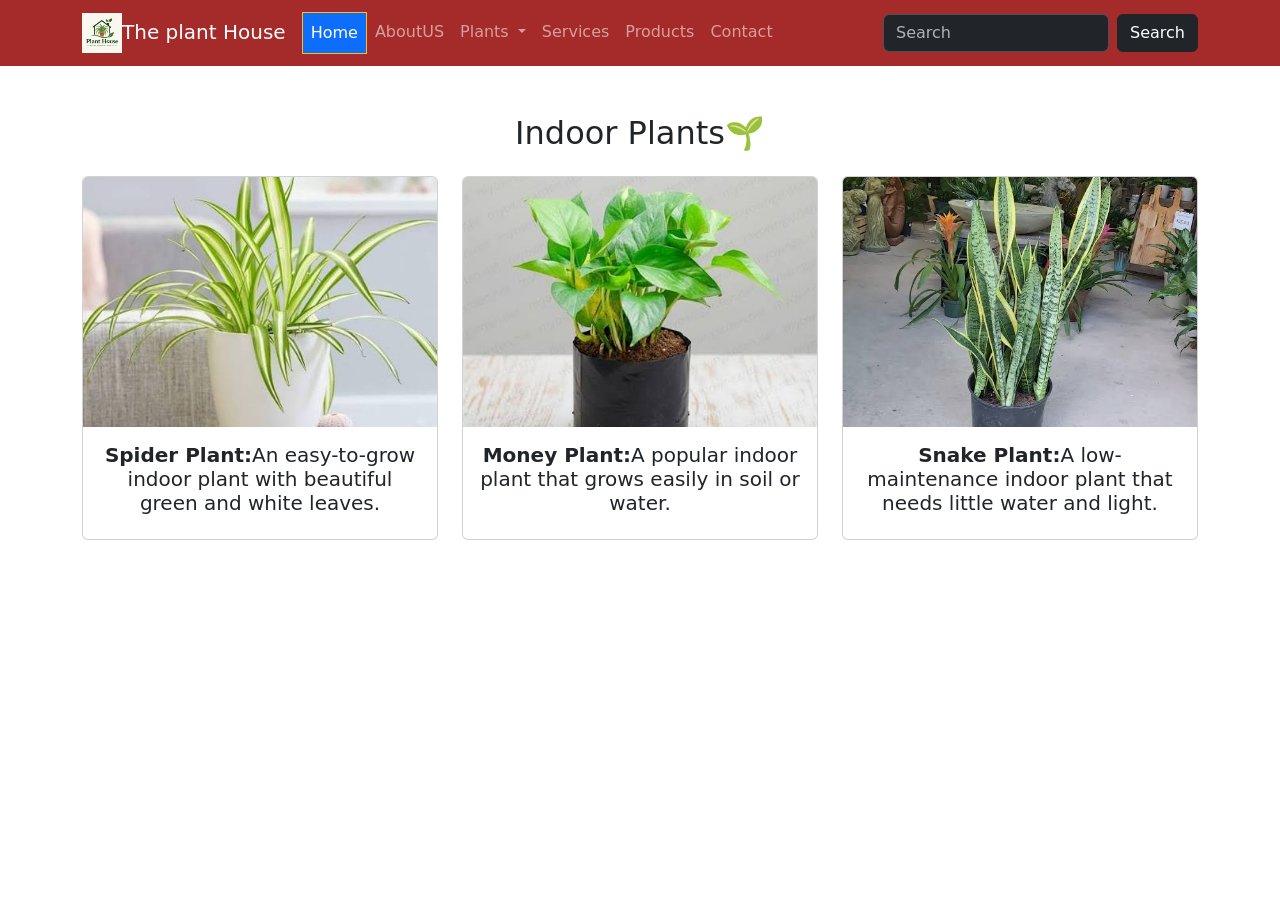
<file: indoor.html>
<!DOCTYPE html>
<html lang="en">
<head>
    <meta charset="UTF-8">
    <meta name="viewport" content="width=device-width, initial-scale=1.0">
    <title>Document</title>
    <link href="https://cdn.jsdelivr.net/npm/bootstrap@5.3.8/dist/css/bootstrap.min.css" rel="stylesheet" integrity="sha384-sRIl4kxILFvY47J16cr9ZwB07vP4J8+LH7qKQnuqkuIAvNWLzeN8tE5YBujZqJLB" crossorigin="anonymous">
     <style>
        .card-img-top {
            height: 250px;
            object-fit: cover;
        }

        .card {
            transition: 0.3s;
        }

        .card:hover {
            transform: translateY(-5px);
        }
         .bg-brown{
           background-color: brown;
        }
        .nav-item:hover{
            background-color: blue;
            border:2px solid white;

        }
    </style>
</head>
<body>
        <!-- Header Start -->
    <header>
        <nav class="navbar navbar-expand-lg bg-brown" data-bs-theme="dark">
  <div class="container">
    <a class="navbar-brand" href="#"><img src="images/plant logo1.png" alt="Plant" width="40" height="40">The plant House</a>
    <button class="navbar-toggler" type="button" data-bs-toggle="collapse" data-bs-target="#navbarSupportedContent" aria-controls="navbarSupportedContent" aria-expanded="false" aria-label="Toggle navigation">
      <span class="navbar-toggler-icon"></span>
    </button>
    <div class="collapse navbar-collapse" id="navbarSupportedContent">
      <ul class="navbar-nav me-auto mb-2 mb-lg-0">
        <li class="nav-item">
          <a class="nav-link active bg-primary border border-warning" aria-current="page" href="index.html">Home</a>
        </li>
        <li class="nav-item">
          <a class="nav-link" href="about.html">AboutUS</a>
        </li>
        <li class="nav-item dropdown">
          <a class="nav-link dropdown-toggle" href="#" role="button" data-bs-toggle="dropdown" aria-expanded="false">
            Plants
          </a>
          <ul class="dropdown-menu">
            <li><a class="dropdown-item" href="indoor.html">Indoor Plants</a></li>
            <li><a class="dropdown-item" href="outdoor.html">Outdoor Plants</a></li>
            <li><a class="dropdown-item" href="flowering.html">Flowering Plants</a></li>
            <li><a class="dropdown-item" href="plant_care.html">Plant Care</a></li>
            
          </ul>
        </li>
        <li class="nav-item">
          <a class="nav-link" href="services.html">Services</a>
        </li>
         <li class="nav-item">
          <a class="nav-link" href="products.html">Products</a>
        </li>
         <li class="nav-item">
          <a class="nav-link" href="contact.html">Contact</a>
        </li>
      </ul>
      <form class="d-flex" role="search">
        <input class="form-control me-2" type="search" placeholder="Search" aria-label="Search"/>
        <button class="btn btn-dark" type="submit">Search</button>
      </form>
    </div>
  </div>
</nav>
    </header>

    <!-- Header End -->
    <div class="container mt-5">
    <h2 class="text-center mb-4">Indoor Plants🌱</h2>

    <div class="row g-4">

        <!-- Spider Plant -->
        <div class="col-md-4">
            <div class="card">
                <img src="images/spider plant1 - Copy.jpg" 
                     class="card-img-top" 
                     alt="Spider Plant">
                <div class="card-body text-center">
                    <h5 class="card-title"><strong>Spider Plant:</strong>An easy-to-grow indoor plant with beautiful green and white leaves.</h5>
                </div>
            </div>
        </div>

        <!-- Money Plant -->
        <div class="col-md-4">
            <div class="card">
                <img src="images/money plant 1 - Copy.jpg" 
                     class="card-img-top" 
                     alt="Money Plant">
                <div class="card-body text-center">
                    <h5 class="card-title"><strong>Money Plant:</strong>A popular indoor plant that grows easily in soil or water.</h5>
                </div>
            </div>
        </div>

        <!-- Snake Plant -->
        <div class="col-md-4">
            <div class="card">
                <img src="images/snake plant1 - Copy.jpg" 
                     class="card-img-top" 
                     alt="Snake Plant">
                <div class="card-body text-center">
                    <h5 class="card-title"><strong>Snake Plant:</strong>A low-maintenance indoor plant that needs little water and light.</h5>
                </div>
            </div>
        </div>

    </div>
</div>
       <script src="https://cdn.jsdelivr.net/npm/bootstrap@5.3.8/dist/js/bootstrap.bundle.min.js" integrity="sha384-FKyoEForCGlyvwx9Hj09JcYn3nv7wiPVlz7YYwJrWVcXK/BmnVDxM+D2scQbITxI" crossorigin="anonymous"></script>
</body>
</html>
</file>
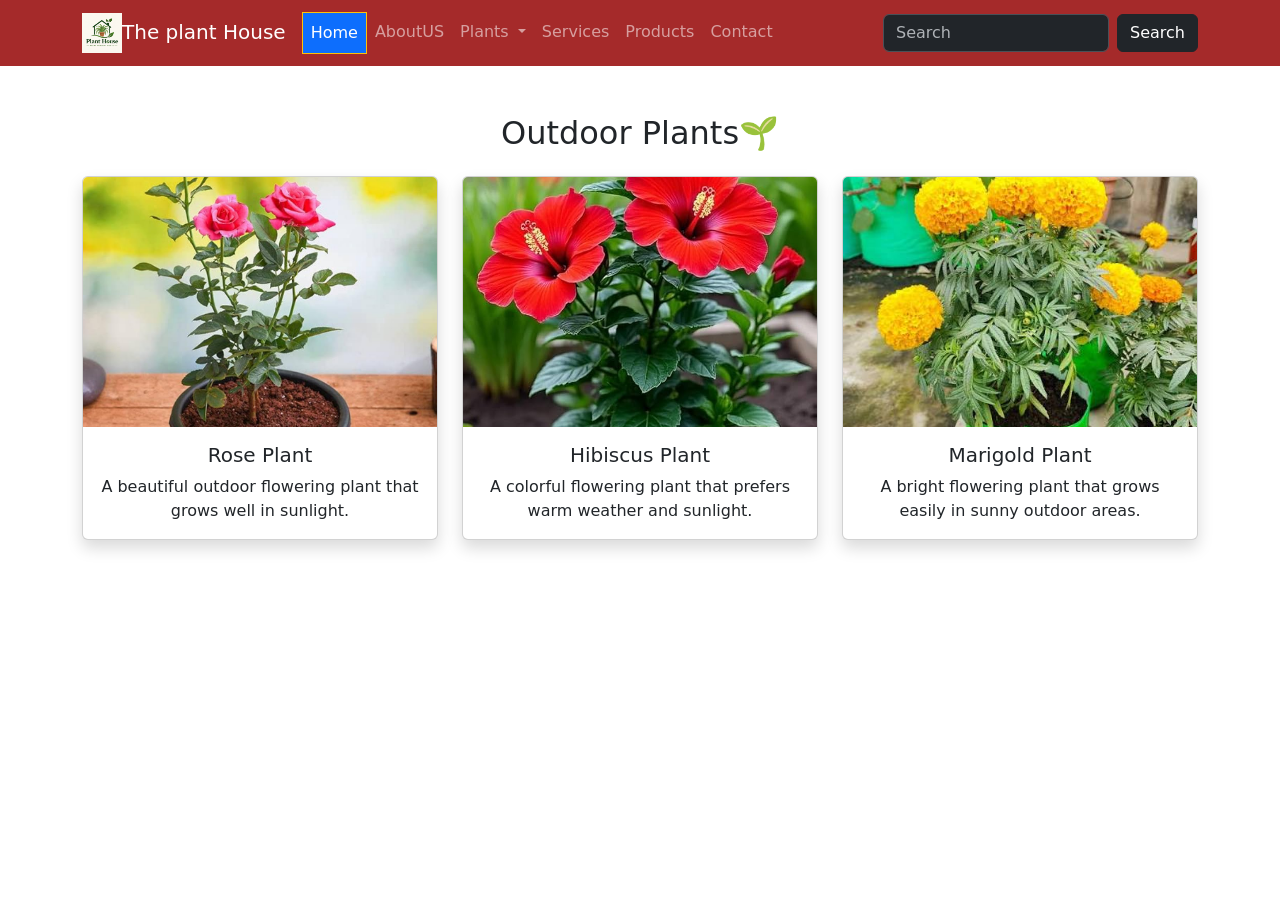
<file: outdoor.html>
<!DOCTYPE html>
<html lang="en">
<head>
    <meta charset="UTF-8">
    <meta name="viewport" content="width=device-width, initial-scale=1.0">
    <title>Outdoor Plants</title>

    <link href="https://cdn.jsdelivr.net/npm/bootstrap@5.3.8/dist/css/bootstrap.min.css" rel="stylesheet">

    <style>
        .card-img-top {
            height: 250px;
            object-fit: cover;
        }

        .card {
            transition: 0.3s;
        }

        .card:hover {
            transform: translateY(-5px);
        }
        .bg-brown{
           background-color: brown;
        }
        .nav-item:hover{
            background-color: blue;
            border:2px solid white;

        }
    </style>
</head>

<body>
     <!-- Header Start -->
    <header>
        <nav class="navbar navbar-expand-lg bg-brown" data-bs-theme="dark">
  <div class="container">
    <a class="navbar-brand" href="#"><img src="images/plant logo1.png" alt="Plant" width="40" height="40">The plant House</a>
    <button class="navbar-toggler" type="button" data-bs-toggle="collapse" data-bs-target="#navbarSupportedContent" aria-controls="navbarSupportedContent" aria-expanded="false" aria-label="Toggle navigation">
      <span class="navbar-toggler-icon"></span>
    </button>
    <div class="collapse navbar-collapse" id="navbarSupportedContent">
      <ul class="navbar-nav me-auto mb-2 mb-lg-0">
        <li class="nav-item">
          <a class="nav-link active bg-primary border border-warning" aria-current="page" href="index.html">Home</a>
        </li>
        <li class="nav-item">
          <a class="nav-link" href="about.html">AboutUS</a>
        </li>
        <li class="nav-item dropdown">
          <a class="nav-link dropdown-toggle" href="#" role="button" data-bs-toggle="dropdown" aria-expanded="false">
            Plants
          </a>
          <ul class="dropdown-menu">
            <li><a class="dropdown-item" href="indoor.html">Indoor Plants</a></li>
            <li><a class="dropdown-item" href="outdoor.html">Outdoor Plants</a></li>
            <li><a class="dropdown-item" href="flowering.html">Flowering Plants</a></li>
            <li><a class="dropdown-item" href="plant_care.html">Plant Care</a></li>
            
          </ul>
        </li>
        <li class="nav-item">
          <a class="nav-link" href="services.html">Services</a>
        </li>
         <li class="nav-item">
          <a class="nav-link" href="products.html">Products</a>
        </li>
         <li class="nav-item">
          <a class="nav-link" href="contact.html">Contact</a>
        </li>
      </ul>
      <form class="d-flex" role="search">
        <input class="form-control me-2" type="search" placeholder="Search" aria-label="Search"/>
        <button class="btn btn-dark" type="submit">Search</button>
      </form>
    </div>
  </div>
</nav>
    </header>

    <!-- Header End -->

<div class="container mt-5">

    <h2 class="text-center mb-4">Outdoor Plants🌱</h2>

    <div class="row g-4">

        <!-- Rose -->
        <div class="col-md-4">
            <div class="card shadow">
                <img src="images/rose plant1.jpg"
                     class="card-img-top"
                     alt="Rose Plant">

                <div class="card-body text-center">
                    <h5 class="card-title">Rose Plant</h5>
                    <p class="card-text">
                        A beautiful outdoor flowering plant that grows well in sunlight.
                    </p>
                </div>
            </div>
        </div>

        <!-- Hibiscus -->
        <div class="col-md-4">
            <div class="card shadow">
                <img src="images/hibiscus plant 1.jpg"
                     class="card-img-top"
                     alt="Hibiscus Plant">

                <div class="card-body text-center">
                    <h5 class="card-title">Hibiscus Plant</h5>
                    <p class="card-text">
                        A colorful flowering plant that prefers warm weather and sunlight.
                    </p>
                </div>
            </div>
        </div>

        <!-- Marigold -->
        <div class="col-md-4">
            <div class="card shadow">
                <img src="images/marigold plant 1.jpg"
                     class="card-img-top"
                     alt="Marigold Plant">

                <div class="card-body text-center">
                    <h5 class="card-title">Marigold Plant</h5>
                    <p class="card-text">
                        A bright flowering plant that grows easily in sunny outdoor areas.
                    </p>
                </div>
            </div>
        </div>

    </div>
</div>

<script src="https://cdn.jsdelivr.net/npm/bootstrap@5.3.8/dist/js/bootstrap.bundle.min.js"></script>

</body>
</html>
</file>
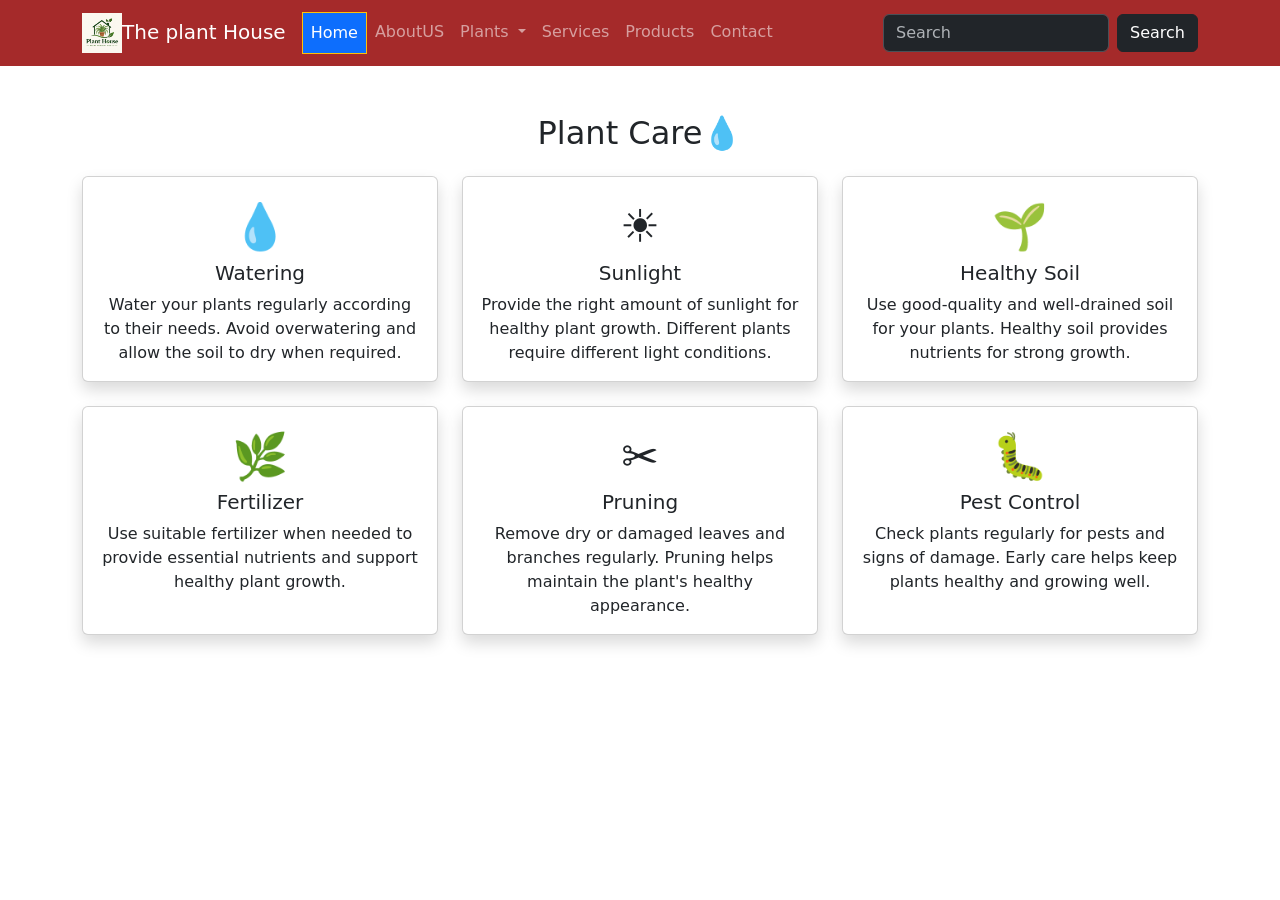
<file: plant_care.html>
<!DOCTYPE html>
<html lang="en">
<head>
    <meta charset="UTF-8">
    <meta name="viewport" content="width=device-width, initial-scale=1.0">
    <title>Plant Care</title>

    <link href="https://cdn.jsdelivr.net/npm/bootstrap@5.3.8/dist/css/bootstrap.min.css" rel="stylesheet">

    <style>
        .care-card {
            height: 100%;
            transition: 0.3s;
        }

        .care-card:hover {
            transform: translateY(-5px);
        }

        .care-icon {
            font-size: 45px;
        }
        .bg-brown{
           background-color: brown;
        }
        .nav-item:hover{
            background-color: blue;
            border:2px solid white;

        }
    </style>
</head>

<body>
        <!-- Header Start -->
    <header>
        <nav class="navbar navbar-expand-lg bg-brown" data-bs-theme="dark">
  <div class="container">
    <a class="navbar-brand" href="#"><img src="images/plant logo1.png" alt="Plant" width="40" height="40">The plant House</a>
    <button class="navbar-toggler" type="button" data-bs-toggle="collapse" data-bs-target="#navbarSupportedContent" aria-controls="navbarSupportedContent" aria-expanded="false" aria-label="Toggle navigation">
      <span class="navbar-toggler-icon"></span>
    </button>
    <div class="collapse navbar-collapse" id="navbarSupportedContent">
      <ul class="navbar-nav me-auto mb-2 mb-lg-0">
        <li class="nav-item">
          <a class="nav-link active bg-primary border border-warning" aria-current="page" href="index.html">Home</a>
        </li>
        <li class="nav-item">
          <a class="nav-link" href="about.html">AboutUS</a>
        </li>
        <li class="nav-item dropdown">
          <a class="nav-link dropdown-toggle" href="#" role="button" data-bs-toggle="dropdown" aria-expanded="false">
            Plants
          </a>
          <ul class="dropdown-menu">
            <li><a class="dropdown-item" href="indoor.html">Indoor Plants</a></li>
            <li><a class="dropdown-item" href="outdoor.html">Outdoor Plants</a></li>
            <li><a class="dropdown-item" href="flowering.html">Flowering Plants</a></li>
            <li><a class="dropdown-item" href="plant_care.html">Plant Care</a></li>
            
          </ul>
        </li>
        <li class="nav-item">
          <a class="nav-link" href="services.html">Services</a>
        </li>
         <li class="nav-item">
          <a class="nav-link" href="products.html">Products</a>
        </li>
         <li class="nav-item">
          <a class="nav-link" href="contact.html">Contact</a>
        </li>
      </ul>
      <form class="d-flex" role="search">
        <input class="form-control me-2" type="search" placeholder="Search" aria-label="Search"/>
        <button class="btn btn-dark" type="submit">Search</button>
      </form>
    </div>
  </div>
</nav>
    </header>

    <!-- Header End -->

<div class="container mt-5">

    <h2 class="text-center mb-4"> Plant Care💧</h2>

    <div class="row g-4">

        <!-- Watering -->
        <div class="col-md-4">
            <div class="card care-card shadow text-center">
                <div class="card-body">
                    <div class="care-icon">💧</div>
                    <h5 class="card-title">Watering</h5>
                    <p class="card-text">
                        Water your plants regularly according to their needs.
                        Avoid overwatering and allow the soil to dry when required.
                    </p>
                </div>
            </div>
        </div>

        <!-- Sunlight -->
        <div class="col-md-4">
            <div class="card care-card shadow text-center">
                <div class="card-body">
                    <div class="care-icon">☀️</div>
                    <h5 class="card-title">Sunlight</h5>
                    <p class="card-text">
                        Provide the right amount of sunlight for healthy plant growth.
                        Different plants require different light conditions.
                    </p>
                </div>
            </div>
        </div>

        <!-- Soil -->
        <div class="col-md-4">
            <div class="card care-card shadow text-center">
                <div class="card-body">
                    <div class="care-icon">🌱</div>
                    <h5 class="card-title">Healthy Soil</h5>
                    <p class="card-text">
                        Use good-quality and well-drained soil for your plants.
                        Healthy soil provides nutrients for strong growth.
                    </p>
                </div>
            </div>
        </div>

        <!-- Fertilizer -->
        <div class="col-md-4">
            <div class="card care-card shadow text-center">
                <div class="card-body">
                    <div class="care-icon">🌿</div>
                    <h5 class="card-title">Fertilizer</h5>
                    <p class="card-text">
                        Use suitable fertilizer when needed to provide essential
                        nutrients and support healthy plant growth.
                    </p>
                </div>
            </div>
        </div>

        <!-- Pruning -->
        <div class="col-md-4">
            <div class="card care-card shadow text-center">
                <div class="card-body">
                    <div class="care-icon">✂️</div>
                    <h5 class="card-title">Pruning</h5>
                    <p class="card-text">
                        Remove dry or damaged leaves and branches regularly.
                        Pruning helps maintain the plant's healthy appearance.
                    </p>
                </div>
            </div>
        </div>

        <!-- Pest Control -->
        <div class="col-md-4">
            <div class="card care-card shadow text-center">
                <div class="card-body">
                    <div class="care-icon">🐛</div>
                    <h5 class="card-title">Pest Control</h5>
                    <p class="card-text">
                        Check plants regularly for pests and signs of damage.
                        Early care helps keep plants healthy and growing well.
                    </p>
                </div>
            </div>
        </div>

    </div>
</div>

<script src="https://cdn.jsdelivr.net/npm/bootstrap@5.3.8/dist/js/bootstrap.bundle.min.js"></script>

</body>
</html>
</file>
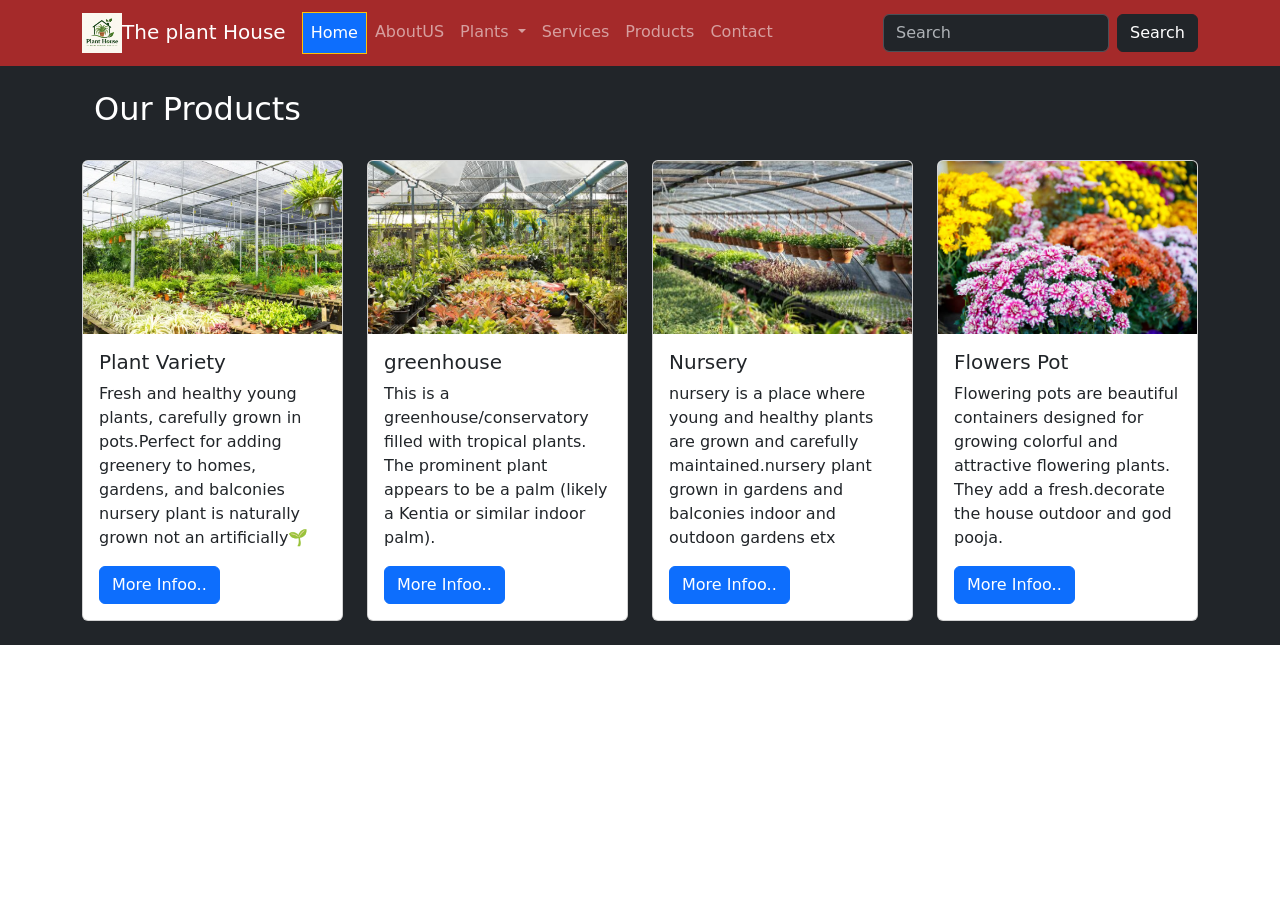
<file: products.html>
<!DOCTYPE html>
<html lang="en">
<head>
    <meta charset="UTF-8">
    <meta name="viewport" content="width=device-width, initial-scale=1.0">
    <title>Document</title>
     <link href="https://cdn.jsdelivr.net/npm/bootstrap@5.3.8/dist/css/bootstrap.min.css" rel="stylesheet" integrity="sha384-sRIl4kxILFvY47J16cr9ZwB07vP4J8+LH7qKQnuqkuIAvNWLzeN8tE5YBujZqJLB" crossorigin="anonymous">
     <style>
        .bg-brown{
           background-color: brown;
        }
        .nav-item:hover{
            background-color: blue;
            border:2px solid white;

        }
        .card:hover{
        background-color:grey;
        color: white;
        }
       
     </style>
    </head>
     <body>
    <!-- Header Start -->
    <header>
        <nav class="navbar navbar-expand-lg bg-brown" data-bs-theme="dark">
  <div class="container">
    <a class="navbar-brand" href="#"><img src="images/plant logo1.png" alt="Plant" width="40" height="40">The plant House</a>
    <button class="navbar-toggler" type="button" data-bs-toggle="collapse" data-bs-target="#navbarSupportedContent" aria-controls="navbarSupportedContent" aria-expanded="false" aria-label="Toggle navigation">
      <span class="navbar-toggler-icon"></span>
    </button>
    <div class="collapse navbar-collapse" id="navbarSupportedContent">
      <ul class="navbar-nav me-auto mb-2 mb-lg-0">
        <li class="nav-item">
          <a class="nav-link active bg-primary border border-warning" aria-current="page" href="index.html">Home</a>
        </li>
        <li class="nav-item">
          <a class="nav-link" href="about.html">AboutUS</a>
        </li>
        <li class="nav-item dropdown">
          <a class="nav-link dropdown-toggle" href="#" role="button" data-bs-toggle="dropdown" aria-expanded="false">
            Plants
          </a>
          <ul class="dropdown-menu">
            <li><a class="dropdown-item" href="indoor.html">Indoor Plants</a></li>
            <li><a class="dropdown-item" href="outdoor.html">Outdoor Plants</a></li>
            <li><a class="dropdown-item" href="flowering.html">Flowering Plants</a></li>
            <li><a class="dropdown-item" href="plant_care.html">Plant Care</a></li>
            
          </ul>
        </li>
        <li class="nav-item">
          <a class="nav-link" href="services.html">Services</a>
        </li>
         <li class="nav-item">
          <a class="nav-link" href="products.html">Products</a>
        </li>
         <li class="nav-item">
          <a class="nav-link" href="contact.html">Contact</a>
        </li>
      </ul>
      <form class="d-flex" role="search">
        <input class="form-control me-2" type="search" placeholder="Search" aria-label="Search"/>
        <button class="btn btn-dark" type="submit">Search</button>
      </form>
    </div>
  </div>
</nav>
    </header>

    <!-- Header End -->
    <main>
        <section class=" bg-dark">
            <div class="container pb-4">
              <div class="row">
                <h2 class="text-white p-4">Our Products</h2>
                <div class="col-md-3">
                  <div class="card">
                    <img src="images/plant rectangle2.webp" class="card-img-top" alt="plant2">
                      <div class="card-body">
                       <h5 class="card-title">Plant Variety</h5>
                      <p class="card-text">Fresh and healthy young plants, carefully grown in pots.Perfect for adding greenery to homes, gardens, and balconies nursery plant is naturally grown not an artificially🌱</p>
                      <button type="button" class="btn btn-primary" data-bs-toggle="modal" data-bs-target="#Plantvariety">
                      More Infoo..
                      </button>
                 
                      </div>
                          </div>
                </div>
                <div class="col-md-3">
                  <div class="card">
                    <img src="images/plant rectangle 3.jpg" class="card-img-top" alt="greenhouse">
                    <div class="card-body">
                   <h5 class="card-title">greenhouse</h5>
                     <p class="card-text">This is a greenhouse/conservatory filled with tropical plants.
                          The prominent plant appears to be a palm (likely a Kentia or similar indoor palm).</p>
                             <button type="button" class="btn btn-primary" data-bs-toggle="modal" data-bs-target="#GreenHouse">
                      More Infoo..
                      </button>
                  
                </div>
                </div>
                </div>
                <div class="col-md-3">
                  <div class="card">
                  <img src="images/plant rectangle4.jpg" class="card-img-top" alt="Nursery">
                 <div class="card-body">
                 <h5 class="card-title">Nursery</h5>
                  <p class="card-text">nursery is a place where young and healthy plants are grown and carefully maintained.nursery plant grown in gardens and balconies indoor and outdoon gardens etx</p>
                          <button type="button" class="btn btn-primary" data-bs-toggle="modal" data-bs-target="#Nursery">
                      More Infoo..
                      </button>
                
                     </div>
                 </div>
                 </div>
                <div class="col-md-3">
                  <div class="card">
                  <img src="images/plant rectangle6.jpg" class="card-img-top" alt="Flowers Pots">
                 <div class="card-body">
                 <h5 class="card-title">Flowers Pot</h5>
                  <p class="card-text">Flowering pots are beautiful containers designed for growing colorful and attractive flowering plants. They add a fresh.decorate the house outdoor and god pooja.</p>
                            <button type="button" class="btn btn-primary" data-bs-toggle="modal" data-bs-target="#FloweringPot">
                      More Infoo..
                      </button>
                
                   </div>
                </div>
              </div>
            </div>
          </section>

         <!-- Plant Variety Model Start -->
          <div class="modal fade" id="Plantvariety" tabindex="-1" aria-labelledby="exampleModalLabel" aria-hidden="true">
          <div class="modal-dialog modal-dialog-scrollable modal-xl ">
           <div class="modal-content">
                <div class="modal-header">
            <h1 class="modal-title fs-5" id="exampleModalLabel">Plant Variety</h1>
            <button type="button" class="btn-close" data-bs-dismiss="modal" aria-label="Close"></button>
           </div>
           <div class="modal-body">
            <div class="container">
              <div class="row">
                <div class="col-md-6">
                  <img src="images/plant rectangle2.webp" class="img-fluid" alt="plant variety">
                </div>
                <div class="col-md-6">
                  <h2>About Plant Variety</h2>
                  <p>Our Plant Variety collection offers a wide range of fresh, healthy, and naturally grown plants for homes, gardens, balconies, and offices. We provide different types of indoor, outdoor, flowering, and decorative plants. Each plant is carefully grown and maintained to ensure good quality, healthy growth, and a beautiful appearance.</p>
                  <p>Our plant varieties are selected to bring freshness, beauty, and a natural touch to every space. From easy-care plants for beginners to attractive flowering and decorative plants, our collection has something for everyone. With proper sunlight, watering, and care, these plants can grow beautifully and create a healthy and pleasant environment.</p>
                  <button type="button" class="btn btn-primary">Add To Cart</button>
                </div>
              </div>
            </div>
          </div>
           <div class="modal-footer">
            <button type="button" class="btn btn-secondary" data-bs-dismiss="modal">Close</button>
            
             </div>
           </div>
           </div>
        </div>
           <!-- Plant Variety Model End -->

              <!-- GreenHouse Model Start -->
          <div class="modal fade" id="GreenHouse" tabindex="-1" aria-labelledby="exampleModalLabel" aria-hidden="true">
          <div class="modal-dialog modal-dialog-scrollable modal-xl ">
           <div class="modal-content">
                <div class="modal-header">
            <h1 class="modal-title fs-5" id="exampleModalLabel">Plant Variety</h1>
            <button type="button" class="btn-close" data-bs-dismiss="modal" aria-label="Close"></button>
           </div>
           <div class="modal-body">
            <div class="container">
              <div class="row">
                <div class="col-md-6">
                  <img src="images/plant rectangle 3.jpg" class="img-fluid" alt="GreenHouse">
                </div>
                <div class="col-md-6">
                  <h2>About Greenhouse</h2>
                  <p>A greenhouse is a specially designed structure that provides a controlled environment for growing plants. It protects plants from extreme weather conditions and helps maintain suitable temperature, humidity, and light. Greenhouses are ideal for growing flowers, vegetables, herbs, and ornamental plants throughout the year.</p>
                  <p>Our greenhouse provides a healthy and suitable environment where plants can grow safely and beautifully. Proper care, watering, sunlight, and ventilation help plants develop strong roots and healthy leaves</p>
                  <button type="button" class="btn btn-primary">Add To Cart</button>
                </div>
              </div>
            </div>
          </div>
           <div class="modal-footer">
            <button type="button" class="btn btn-secondary" data-bs-dismiss="modal">Close</button>
            
             </div>
           </div>
           </div>
        </div>
           <!--GreenHouse Model End -->

               <!-- Nursery Model Start -->
          <div class="modal fade" id="Nursery" tabindex="-1" aria-labelledby="exampleModalLabel" aria-hidden="true">
          <div class="modal-dialog modal-dialog-scrollable modal-xl ">
           <div class="modal-content">
                <div class="modal-header">
            <h1 class="modal-title fs-5" id="exampleModalLabel">Plant Variety</h1>
            <button type="button" class="btn-close" data-bs-dismiss="modal" aria-label="Close"></button>
           </div>
           <div class="modal-body">
            <div class="container">
              <div class="row">
                <div class="col-md-6">
                  <img src="images/plant rectangle4.jpg" class="img-fluid" alt="Nursery">
                </div>
                <div class="col-md-6">
                  <h2>About Nursery</h2>
                  <p>A nursery is a place where different types of plants are grown, cared for, and prepared for sale or planting. It provides a suitable environment for young plants to develop strong roots and healthy growth. Nurseries offer a wide variety of indoor, outdoor, flowering, and decorative plants for homes, gardens, offices, and balconies</p>
                  <p>Our nursery focuses on providing fresh, healthy, and naturally grown plants. Each plant is carefully watered, maintained, and protected to ensure good quality. We help customers choose the right plants according to their space and requirements</p>
                  <button type="button" class="btn btn-primary">Add To Cart</button>
                </div>
              </div>
            </div>
          </div>
           <div class="modal-footer">
            <button type="button" class="btn btn-secondary" data-bs-dismiss="modal">Close</button>
            
             </div>
           </div>
           </div>
        </div>
           <!--Nursery Model End -->

             <!-- Flowering Pot Model Start -->
          <div class="modal fade" id="FloweringPot" tabindex="-1" aria-labelledby="exampleModalLabel" aria-hidden="true">
          <div class="modal-dialog modal-dialog-scrollable modal-xl ">
           <div class="modal-content">
                <div class="modal-header">
            <h1 class="modal-title fs-5" id="exampleModalLabel">Plant Variety</h1>
            <button type="button" class="btn-close" data-bs-dismiss="modal" aria-label="Close"></button>
           </div>
           <div class="modal-body">
            <div class="container">
              <div class="row">
                <div class="col-md-6">
                  <img src="images/plant rectangle6.jpg" class="img-fluid" alt="Flowers Pot">
                </div>
                <div class="col-md-6">
                  <h2>About Flowering Pot</h2>
                  <p>Flowering pots are a beautiful way to grow and display colorful flowering plants in homes, gardens, balconies, and offices. They come in different sizes, shapes, and designs to suit various plants and spaces. With proper sunlight, regular watering, and good soil, flowering plants can grow healthy and produce beautiful blooms. Flowering pots not only make the surroundings attractive but also add freshness and a natural touch to any place</p>
                  <p>Flowering pots add color and beauty to any space. They are perfect for growing attractive flowers at home, gardens, balconies, and offices.</p>
                  <button type="button" class="btn btn-primary">Add To Cart</button>
                </div>
              </div>
            </div>
          </div>
           <div class="modal-footer">
            <button type="button" class="btn btn-secondary" data-bs-dismiss="modal">Close</button>
            
             </div>
           </div>
           </div>
        </div>
           <!--Flowering Pot Model End -->
    </main>

    <script src="https://cdn.jsdelivr.net/npm/bootstrap@5.3.8/dist/js/bootstrap.bundle.min.js" integrity="sha384-FKyoEForCGlyvwx9Hj09JcYn3nv7wiPVlz7YYwJrWVcXK/BmnVDxM+D2scQbITxI" crossorigin="anonymous"></script>
</body>
</html>
</file>
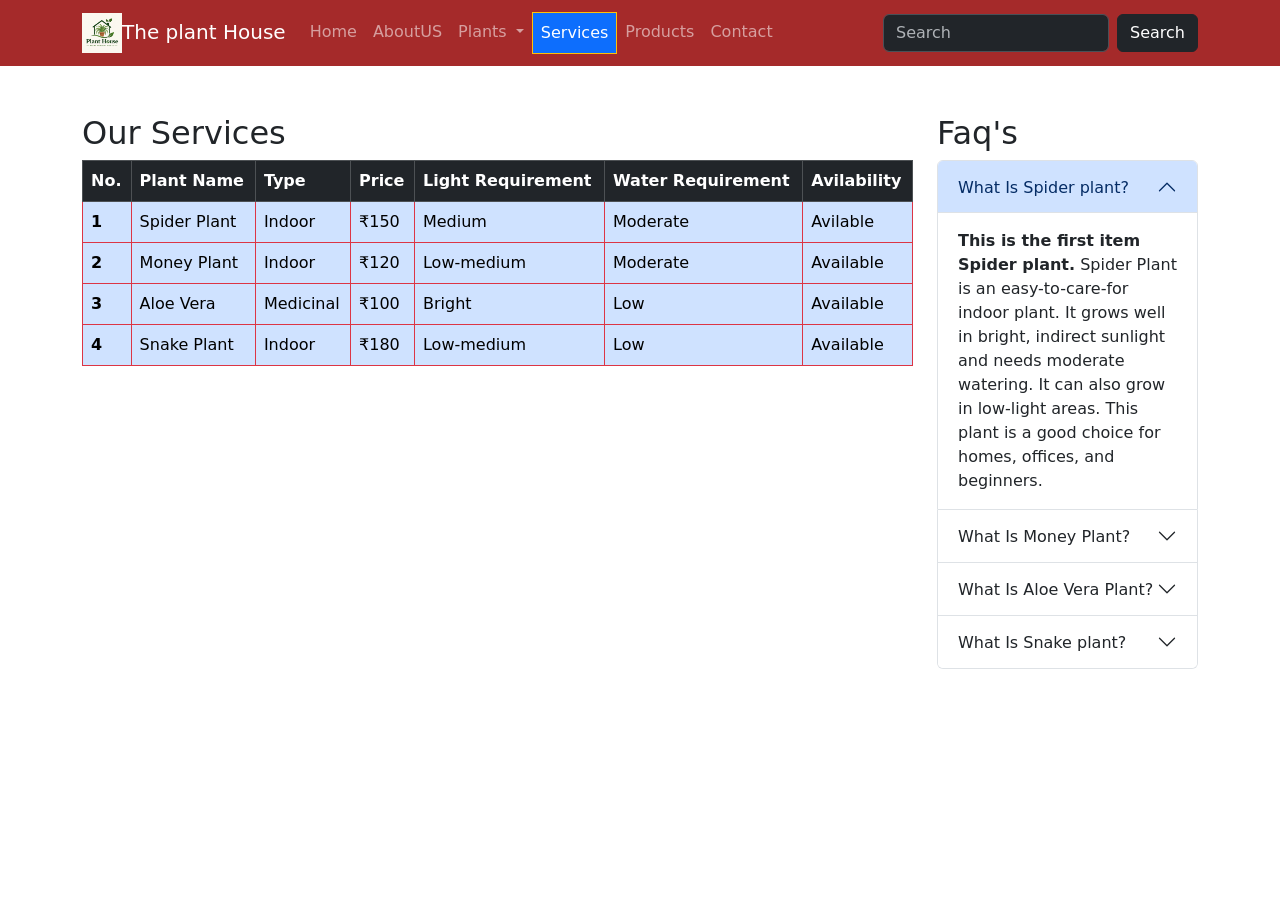
<file: services.html>
<!DOCTYPE html>
<html lang="en">
<head>
    <meta charset="UTF-8">
    <meta name="viewport" content="width=device-width, initial-scale=1.0">
    <title>Document</title>
     <link href="https://cdn.jsdelivr.net/npm/bootstrap@5.3.8/dist/css/bootstrap.min.css" rel="stylesheet" integrity="sha384-sRIl4kxILFvY47J16cr9ZwB07vP4J8+LH7qKQnuqkuIAvNWLzeN8tE5YBujZqJLB" crossorigin="anonymous">
     <style>
        .bg-brown{
           background-color: brown;
        }
        .nav-item:hover{
            background-color: blue;
            border:2px solid white;

        }
       </style>
</head>
<body>
       <!-- Header Start -->
    <header>
        <nav class="navbar navbar-expand-lg bg-brown" data-bs-theme="dark">
  <div class="container">
    <a class="navbar-brand" href="#"><img src="images/plant logo1.png" alt="Plant" width="40" height="40">The plant House</a>
    <button class="navbar-toggler" type="button" data-bs-toggle="collapse" data-bs-target="#navbarSupportedContent" aria-controls="navbarSupportedContent" aria-expanded="false" aria-label="Toggle navigation">
      <span class="navbar-toggler-icon"></span>
    </button>
    <div class="collapse navbar-collapse" id="navbarSupportedContent">
      <ul class="navbar-nav me-auto mb-2 mb-lg-0">
        <li class="nav-item">
          <a class="nav-link " aria-current="page" href="index.html">Home</a>
        </li>
        <li class="nav-item">
          <a class="nav-link" href="about.html">AboutUS</a>
        </li>
        <li class="nav-item dropdown">
          <a class="nav-link dropdown-toggle" href="#" role="button" data-bs-toggle="dropdown" aria-expanded="false">
            Plants
          </a>
          <ul class="dropdown-menu">
            <li><a class="dropdown-item" href="indoor.html">Indoor Plants</a></li>
            <li><a class="dropdown-item" href="outdoor.html">Outdoor Plants</a></li>
            <li><a class="dropdown-item" href="flowering.html">Flowering Plants</a></li>
            <li><a class="dropdown-item" href="plant_care.html">Plant Care</a></li>
            
          </ul>
        </li>
        <li class="nav-item">
          <a class="nav-link active bg-primary border border-warning" href="services.html">Services</a>
        </li>
         <li class="nav-item">
          <a class="nav-link" href="products.html">Products</a>
        </li>
         <li class="nav-item">
          <a class="nav-link" href="contact.html">Contact</a>
        </li>
      </ul>
      <form class="d-flex" role="search">
        <input class="form-control me-2" type="search" placeholder="Search" aria-label="Search"/>
        <button class="btn btn-dark" type="submit">Search</button>
      </form>
    </div>
  </div>
</nav>
    </header>

    <!-- Header End -->
     <main>
       <section class="mt-5">
          <div class="container">
            <div class="row">
                <div class="col-md-9">
                    <h2>Our Services</h2>
                    <div class="table-responsive">
                        <table class="table table-primary table-stripted table-hover table-bordered
                        border-danger">
                   <thead>
                    <tr class="table-dark">
            <th>No.</th>
            <th>Plant Name</th>
            <th>Type</th>
            <th>Price</th>
            <th>Light Requirement</th>
            <th>Water Requirement</th>
            <th>Avilability</th>
        </tr>
      </thead>
     <tbody>
       <tr>
            <th>1</th>
            <td>Spider Plant</td>
            <td>Indoor</td>
            <td>₹150</td>
            <td>Medium</td>
            <td>Moderate</td>
            <td>Avilable</td>
          </tr>
          <tr>
      <th>2</th>
      <td>Money Plant</td>
      <td>Indoor</td>
      <td>₹120</td>
      <td>Low-medium</td>
      <td>Moderate</td>
      <td>Available</td>
    </tr>
    <tr>
      <th>3</th>
      <td>Aloe Vera</td>
      <td>Medicinal</td>
      <td>₹100</td>
      <td>Bright</td>
      <td>Low</td>
      <td>Available</td>
    </tr>
     <tr>
      <th>4</th>
      <td>Snake Plant</td>
      <td>Indoor</td>
      <td>₹180</td>
      <td>Low-medium</td>
      <td>Low</td>
      <td>Available</td>
    </tr>
    
     </tbody>
    </table>
                    </div>
                </div>
                <div class="col-md-3">
                    <h2>Faq's</h2>
                    <div class="accordion" id="accordionExample">
                   <div class="accordion-item">
                            <h2 class="accordion-header">
                     <button class="accordion-button" type="button" data-bs-toggle="collapse" data-bs-target="#collapseOne" aria-expanded="true" aria-controls="collapseOne">
                          What Is Spider plant?
                       </button>
                  </h2>
                  <div id="collapseOne" class="accordion-collapse collapse show" data-bs-parent="#accordionExample">
                  <div class="accordion-body">
                 <strong>This is the first item Spider plant.</strong> Spider Plant is an easy-to-care-for indoor plant. It grows well in bright, indirect sunlight and needs moderate watering. It can also grow in low-light areas. This plant is a good choice for homes, offices, and beginners.
                  </div>
                </div>
                     </div>
                 <div class="accordion-item">
                   <h2 class="accordion-header">
                   <button class="accordion-button collapsed" type="button" data-bs-toggle="collapse" data-bs-target="#collapseTwo" aria-expanded="false" aria-controls="collapseTwo">
                  What Is Money Plant?
                   </button>
                     </h2>
                   <div id="collapseTwo" class="accordion-collapse collapse" data-bs-parent="#accordionExample">
                  <div class="accordion-body">
                 <strong>This is the second item Money Plant.</strong>Money Plant grows well in indirect sunlight and can adapt to different indoor conditions. Water it when the soil becomes slightly dry. It can be grown in both soil and water. Regular trimming helps maintain healthy growth.
                  </div>
                </div>
               </div>
            <div class="accordion-item">
         <h2 class="accordion-header">
         <button class="accordion-button collapsed" type="button" data-bs-toggle="collapse" data-bs-target="#collapseThree" aria-expanded="false" aria-controls="collapseThree">
           What Is Aloe Vera Plant?
         </button>
        </h2>
        <div id="collapseThree" class="accordion-collapse collapse" data-bs-parent="#accordionExample">
         <div class="accordion-body">
          <strong>This is the third item Aloe Vera.</strong> Aloe Vera requires less water compared with many other plants. Allow the soil to dry before watering it again. It prefers bright sunlight and well-drained soil. Avoid overwatering because it can damage the roots.
      </div>
    </div>
  </div>
  <div class="accordion-item">
         <h2 class="accordion-header">
         <button class="accordion-button collapsed" type="button" data-bs-toggle="collapse" data-bs-target="#collapseThree" aria-expanded="false" aria-controls="collapseThree">
        What Is Snake plant?
         </button>
        </h2>
        <div id="collapseThree" class="accordion-collapse collapse" data-bs-parent="#accordionExample">
         <div class="accordion-body">
          <strong>This is the third item Snake plant</strong> Yes, Snake Plant is an excellent indoor plant and is very easy to maintain. It can grow in low to bright indirect light. It needs little water and can tolerate dry conditions. It is suitable for homes, offices, and bedrooms.
      </div>
    </div>
  </div>
</div>
                </div>
            </div>
          </div>
       </section>
     </main>
     <script src="https://cdn.jsdelivr.net/npm/bootstrap@5.3.8/dist/js/bootstrap.bundle.min.js" integrity="sha384-FKyoEForCGlyvwx9Hj09JcYn3nv7wiPVlz7YYwJrWVcXK/BmnVDxM+D2scQbITxI" crossorigin="anonymous"></script>
</body>
</html>
</file>
<file: style.css>
.card:hover{
    background-color:grey;
    color: white;
}
</file>
